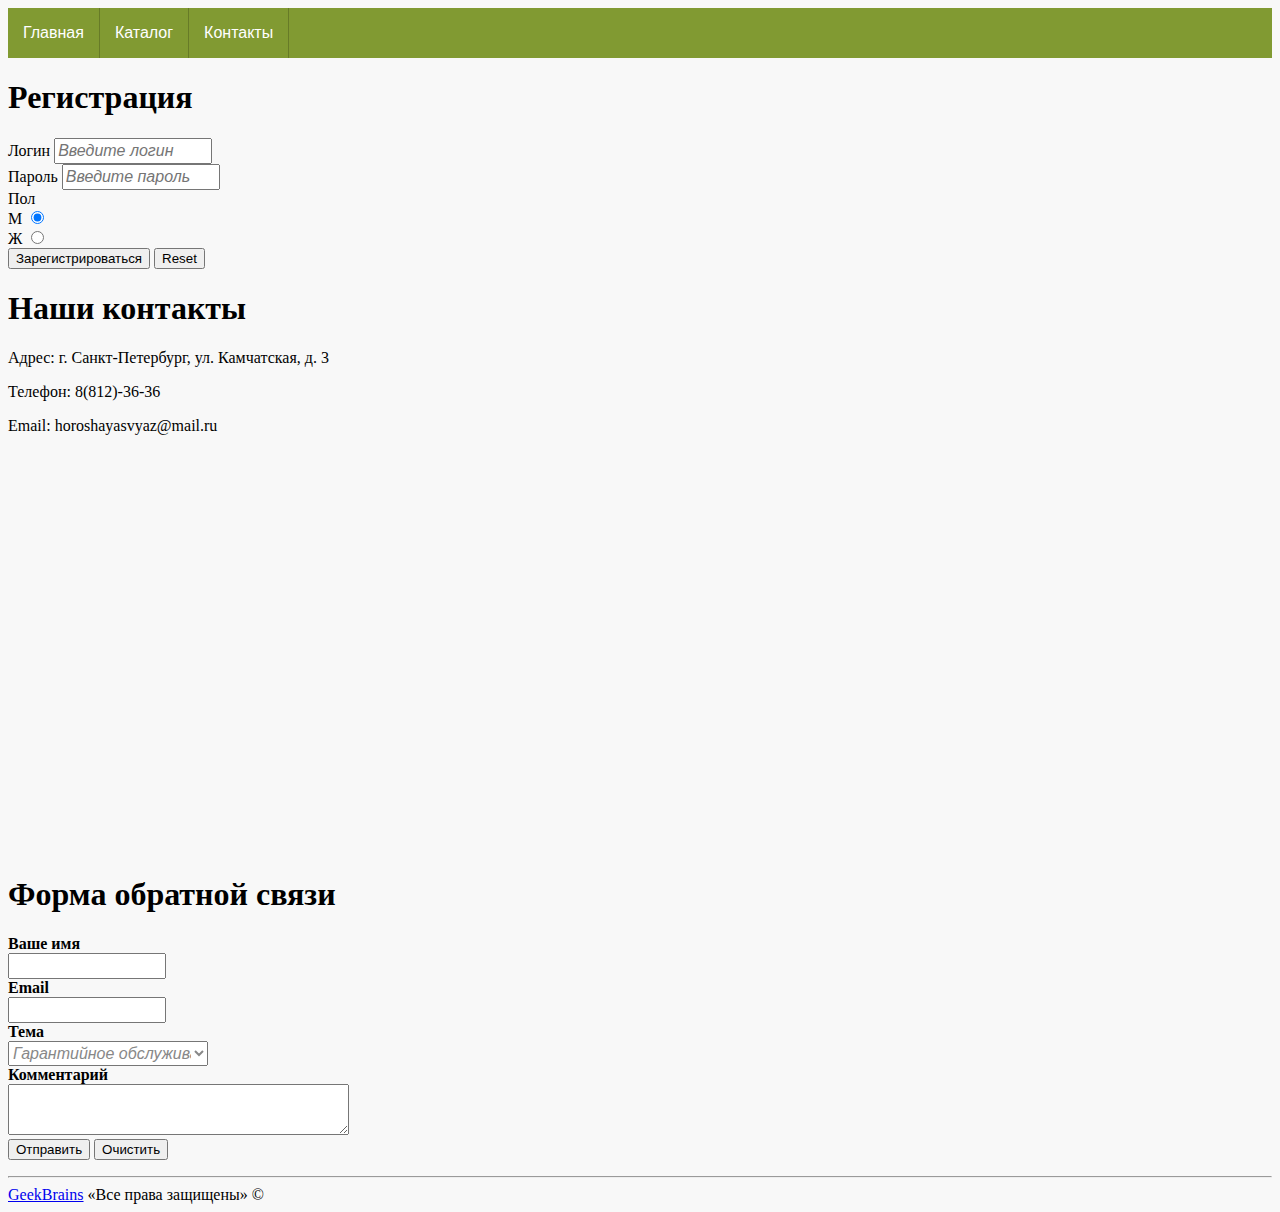
<file: contacts.html>
<!DOCTYPE html>
<html lang="en">

<head>
    <meta charset="UTF-8">
    <meta http-equiv="X-UA-Compatible" content="IE=edge">
    <meta name="viewport" content="width=device-width, initial-scale=1.0">
    <title>Контакты</title>
    <link rel="stylesheet" href="style.css">
</head>

<body>
    <div class="menu">
    <ul>
        <li><a href="index.html">Главная</a></li>
        <li><a href="catalog/catalog.html">Каталог</a>
            <ul>
                <li><a href="catalog/phone.html">Смартфон Apple iPhone 14 Pro 1TB Purple</a></li>
                <li><a href="catalog/phone2.html">Смартфон Samsung Galaxy S22 Ultra SM-S908 256GB Black</a></li>
                <li><a href="catalog/phone3.html">Смартфон Xiaomi 12T Pro 256GB Black</a></li>
            </ul>
        </li>
        <li><a href="contacts.html">Контакты</a></li>
    </ul>
</div>
    <h1>Регистрация</h1>
    <form action="#">
        Логин <input type="text" placeholder="Введите логин"><br>
        Пароль <input type="password" placeholder="Введите пароль"><br>
        Пол <br>
        М <input type="radio" name="pol" checked> <br>
        Ж <input type="radio" name="pol"> <br>
        <input type="submit" value="Зарегистрироваться"> <input type="reset">
    </form>
    <h1>Наши контакты</h1>
    <p>Адрес: г. Санкт-Петербург, ул. Камчатская, д. 3</p>
    <p>Телефон: 8(812)-36-36</p>
    <p>Email: horoshayasvyaz@mail.ru</p>
    <iframe src="https://yandex.ru/map-widget/v1/?um=constructor%3Af9f8c4fee69deae32293e47a3be91e4c7c33427618c9029732ebfdb3cad7951b&amp;source=constructor" width="500" height="400" frameborder="0"></iframe>
    <h1>Форма обратной связи</h1>
    <form action="">
        <p><b>Ваше имя</b> <br>
            <input type="text" size="40"> <br>
            <b>Email</b> <br>
            <input type="email" size="40"> <br>
            <b>Тема</b> <br>
            <select name="" id="">
                <option value="s1">Гарантийное обслуживание</option>
                <option value="s2">Возврат товара</option>
                <option value="s3">Сотрудничество</option>
            </select> <br>
            <b>Комментарий</b> <br>
            <textarea name="" id="" cols="40" rows="3"></textarea> <br>
            <input type="submit" value="Отправить">
            <input type="reset" value="Очистить">
        </p>
    </form>

    <hr> <a href="https://gb.ru" target="_blank">GeekBrains</a> &laquo;Все права защищены&raquo; &copy;
</body>

</html>
</file>
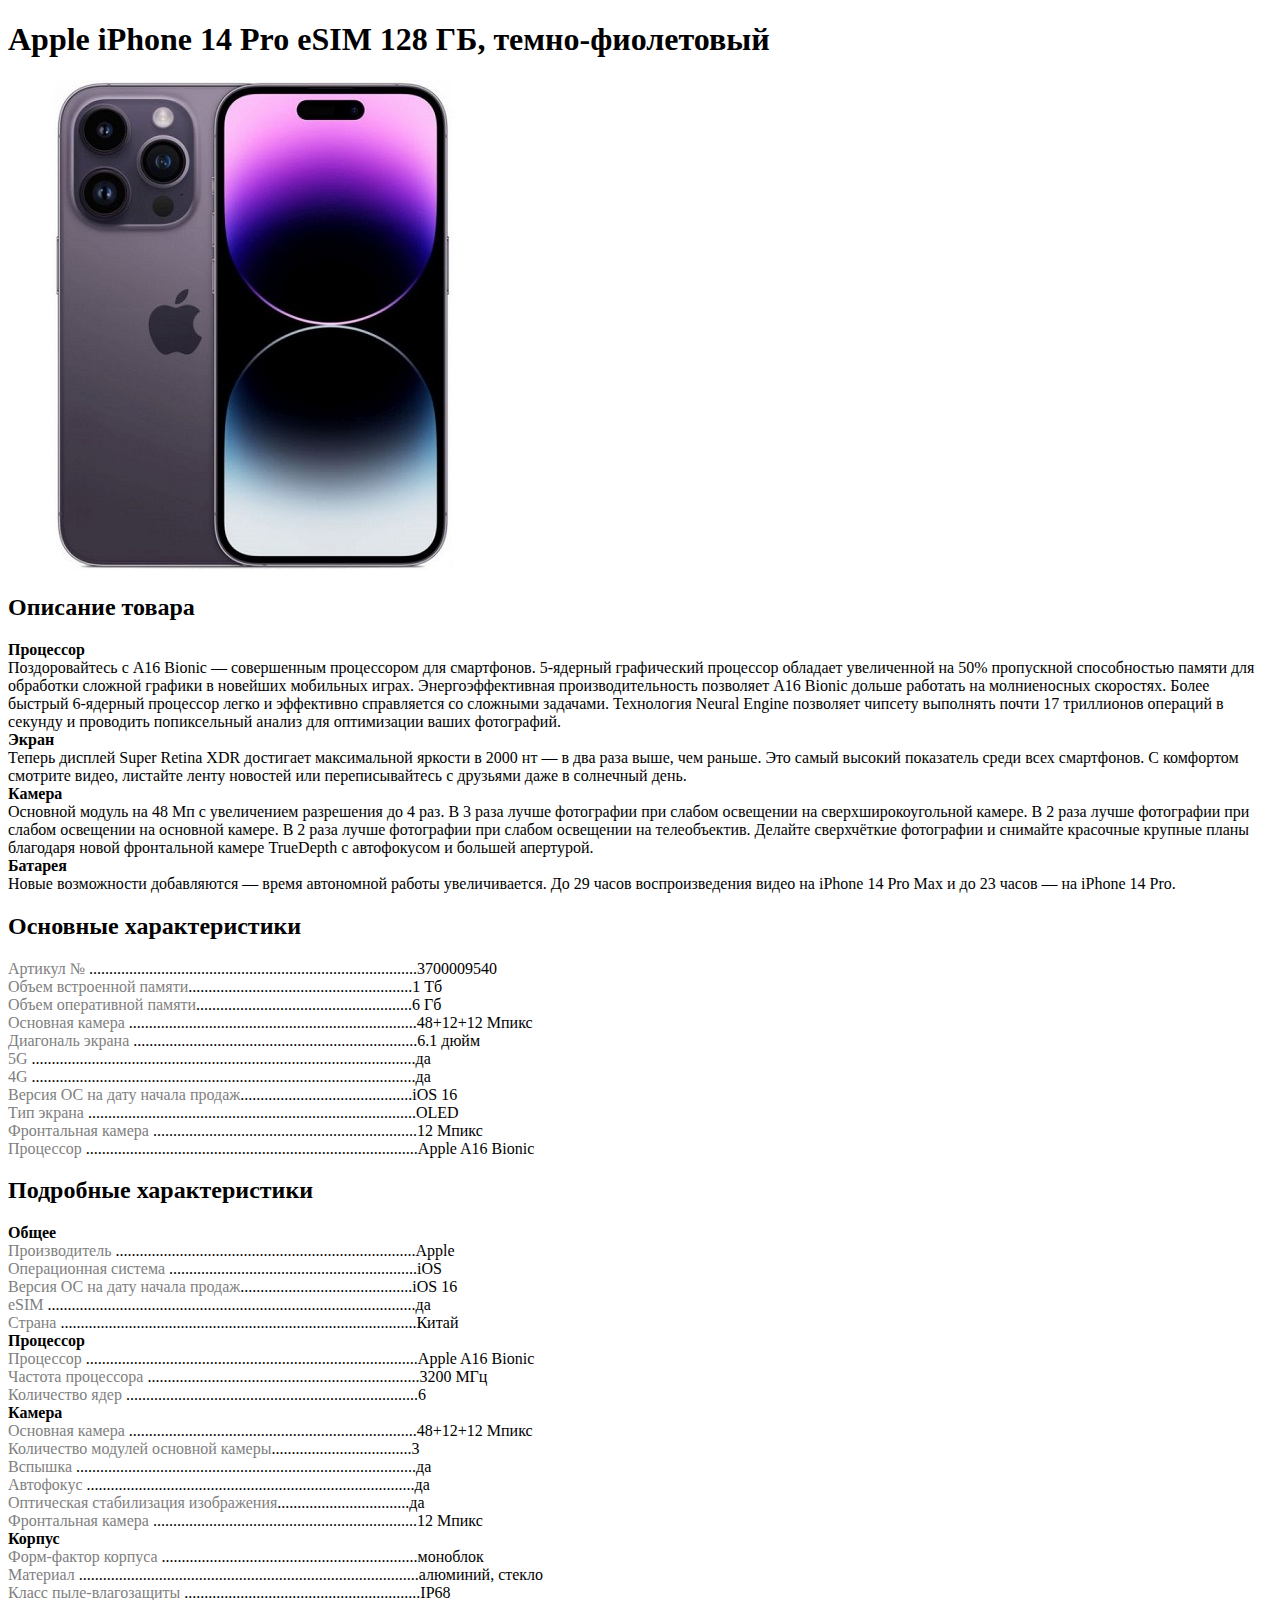
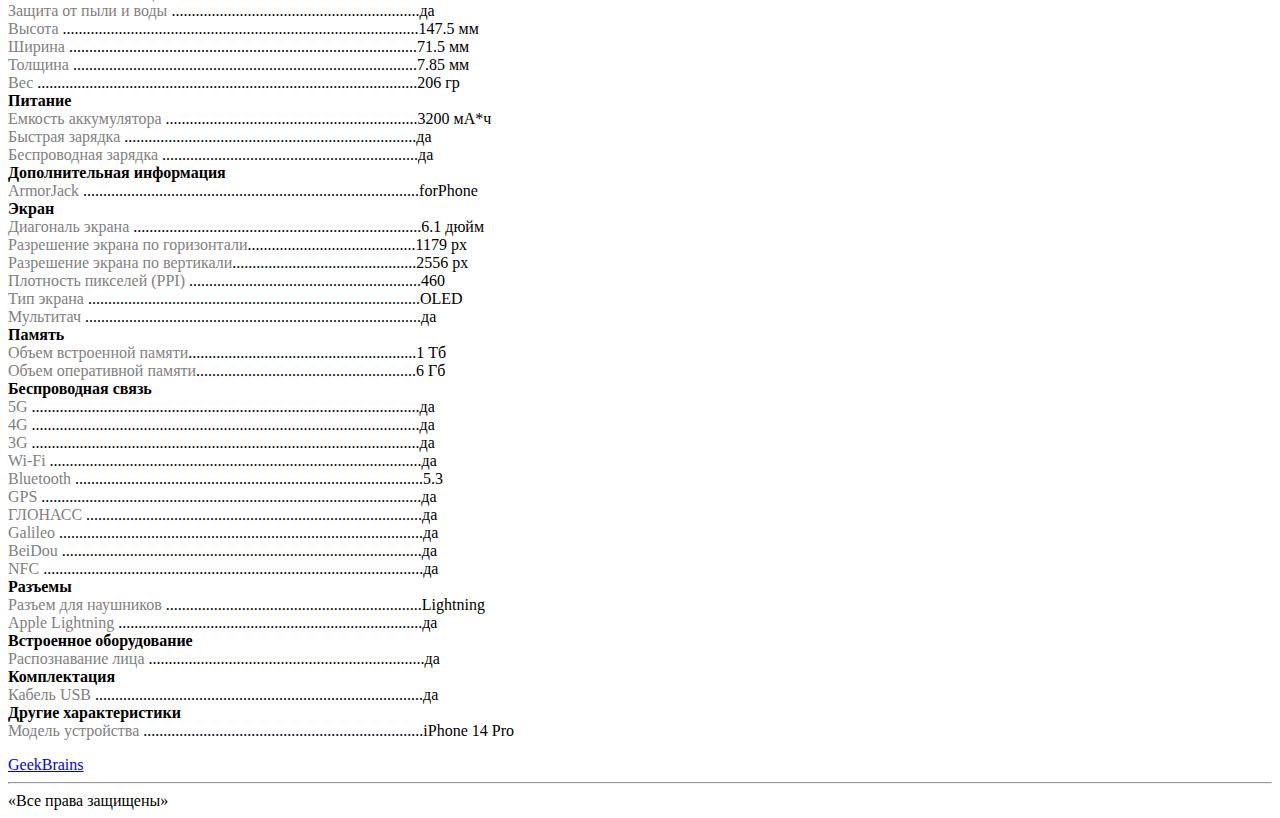
<file: phone.html>
<!DOCTYPE html>
<html lang="en">

<head>
    <meta charset="UTF-8">
    <meta http-equiv="X-UA-Compatible" content="IE=edge">
    <meta name="viewport" content="width=device-width, initial-scale=1.0">
    <title>Смартфон Apple iPhone 14 Pro 1TB Purple</title>
</head>

<body>
    <h1>Apple iPhone 14 Pro eSIM 128 ГБ, темно-фиолетовый</h1>
    <img src="img/phone.jpg" alt="phone">
    <h2>Описание товара</h2>
    <p><b>
            <font size="3">Процессор</font>
        </b><br>
        Поздоровайтесь с A16 Bionic — совершенным процессором для смартфонов. 5-ядерный графический процессор обладает
        увеличенной на 50% пропускной способностью памяти для обработки сложной графики в новейших мобильных играх.
        Энергоэффективная производительность позволяет A16 Bionic дольше работать на молниеносных скоростях. Более
        быстрый 6-ядерный процессор легко и эффективно справляется со сложными задачами. Технология Neural Engine
        позволяет чипсету выполнять почти 17 триллионов операций в секунду и проводить попиксельный анализ для
        оптимизации ваших фотографий. <br>
        <b>
            <font size="3">Экран</font>
        </b><br>
        Теперь дисплей Super Retina XDR достигает максимальной яркости в 2000 нт — в два раза выше, чем раньше. Это
        самый высокий показатель среди всех смартфонов. С комфортом смотрите видео, листайте ленту новостей или
        переписывайтесь с друзьями даже в солнечный день.<br>
        <b>
            <font size="3">Камера</font>
        </b><br>
        Основной модуль на 48 Мп с увеличением разрешения до 4 раз. В 3 раза лучше фотографии при слабом освещении на
        сверхширокоугольной камере. В 2 раза лучше фотографии при слабом освещении на основной камере. В 2 раза лучше
        фотографии при слабом освещении на телеобъектив. Делайте сверхчёткие фотографии и снимайте красочные крупные
        планы благодаря новой фронтальной камере TrueDepth с автофокусом и большей апертурой. <br>
        <b>
            <font size="3">Батарея</font>
        </b><br>
        Новые возможности добавляются — время автономной работы увеличивается. До 29 часов воспроизведения видео на
        iPhone 14 Pro Max и до 23 часов — на iPhone 14 Pro.</p>
    <h2>Основные характеристики</h2>
    <p>
        <font color="#808080">Артикул №</font>
        ..................................................................................3700009540 <br>
        <font color="#808080">Объем встроенной памяти</font>........................................................1 Тб
        <br>
        <font color="#808080">Объем оперативной памяти</font>......................................................6 Гб
        <br>
        <font color="#808080">Основная камера</font>
        ........................................................................48+12+12 Мпикс <br>
        <font color="#808080">Диагональ экрана</font>
        .......................................................................6.1 дюйм <br>
        <font color="#808080">5G</font>
        ................................................................................................да <br>
        <font color="#808080">4G</font>
        ................................................................................................да <br>
        <font color="#808080">Версия ОС на дату начала продаж</font>...........................................iOS 16
        <br>
        <font color="#808080">Тип экрана</font>
        ..................................................................................OLED <br>
        <font color="#808080">Фронтальная камера</font>
        ..................................................................12 Мпикс <br>
        <font color="#808080">Процессор</font>
        ...................................................................................Apple A16 Bionic
    </p>
    <h2>Подробные характеристики</h2>
    <p><b>
            <font size="3">Общее</font>
        </b><br>
        <font color="#808080">Производитель</font>
        ...........................................................................Apple <br>
        <font color="#808080">Операционная система</font>
        ..............................................................iOS <br>
        <font color="#808080">Версия ОС на дату начала продаж</font>...........................................iOS 16
        <br>
        <font color="#808080">eSIM</font>
        ............................................................................................да <br>
        <font color="#808080">Страна</font>
        .........................................................................................Китай <br>
        <b>
            <font size="3">Процессор</font>
        </b><br>
        <font color="#808080">Процессор</font>
        ...................................................................................Apple A16 Bionic <br>
        <font color="#808080">Частота процессора</font>
        ....................................................................3200 МГц <br>
        <font color="#808080">Количество ядер</font>
        .........................................................................6 <br>
        <b>
            <font size="3">Камера</font>
        </b><br>
        <font color="#808080">Основная камера</font>
        ........................................................................48+12+12 Мпикс <br>
        <font color="#808080">Количество модулей основной камеры</font>...................................3<br>
        <font color="#808080">Вспышка</font>
        .....................................................................................да <br>
        <font color="#808080">Автофокус</font>
        ..................................................................................да <br>
        <font color="#808080">Оптическая стабилизация изображения</font>.................................да <br>
        <font color="#808080">Фронтальная камера</font>
        ..................................................................12 Мпикс <br>
        <b>
            <font size="3">Корпус</font>
        </b><br>
        <font color="#808080">Форм-фактор корпуса</font>
        ................................................................моноблок <br>
        <font color="#808080">Материал</font>
        .....................................................................................алюминий, стекло <br>
        <font color="#808080">Класс пыле-влагозащиты</font>
        ...........................................................IP68 <br>
        <font color="#808080">Защита от пыли и воды</font>
        ..............................................................да <br>
        <font color="#808080">Высота</font>
        .........................................................................................147.5 мм <br>
        <font color="#808080">Ширина</font>
        .......................................................................................71.5 мм <br>
        <font color="#808080">Толщина</font>
        ......................................................................................7.85 мм <br>
        <font color="#808080">Вес</font>
        ...............................................................................................206 гр <br>
        <b>
            <font size="3">Питание</font>
        </b><br>
        <font color="#808080">Емкость аккумулятора</font>
        ...............................................................3200 мА*ч <br>
        <font color="#808080">Быстрая зарядка</font>
        .........................................................................да <br>
        <font color="#808080">Беспроводная зарядка</font>
        ................................................................да <br>
        <b>
            <font size="3">Дополнительная информация</font>
        </b><br>
        <font color="#808080">ArmorJack</font>
        ....................................................................................forPhone <br>
        <b>
            <font size="3">Экран</font>
        </b><br>
        <font color="#808080">Диагональ экрана</font>
        ........................................................................6.1 дюйм <br>
        <font color="#808080">Разрешение экрана по горизонтали</font>..........................................1179 px
        <br>
        <font color="#808080">Разрешение экрана по вертикали</font>..............................................2556 px
        <br>
        <font color="#808080">Плотность пикселей (PPI)</font>
        ..........................................................460 <br>
        <font color="#808080">Тип экрана</font>
        ...................................................................................OLED <br>
        <font color="#808080">Мультитач</font>
        ....................................................................................да <br>
        <b>
            <font size="3">Память</font>
        </b><br>
        <font color="#808080">Объем встроенной памяти</font>.........................................................1
        Тб <br>
        <font color="#808080">Объем оперативной памяти</font>.......................................................6 Гб
        <br>
        <b>
            <font size="3">Беспроводная связь</font>
        </b><br>
        <font color="#808080">5G</font>
        .................................................................................................да <br>
        <font color="#808080">4G</font>
        .................................................................................................да <br>
        <font color="#808080">3G</font>
        .................................................................................................да <br>
        <font color="#808080">Wi-Fi</font>
        .............................................................................................да <br>
        <font color="#808080">Bluetooth</font>
        .......................................................................................5.3 <br>
        <font color="#808080">GPS</font>
        ...............................................................................................да <br>
        <font color="#808080">ГЛОНАСС</font>
        ....................................................................................да <br>
        <font color="#808080">Galileo</font>
        ...........................................................................................да <br>
        <font color="#808080">BeiDou</font>
        ..........................................................................................да <br>
        <font color="#808080">NFC</font>
        ...............................................................................................да <br>
        <b>
            <font size="3">Разъемы</font>
        </b><br>
        <font color="#808080">Разъем для наушников</font>
        ................................................................Lightning <br>
        <font color="#808080">Apple Lightning</font>
        ............................................................................да <br>
        <b>
            <font size="3">Встроенное оборудование</font>
        </b><br>
        <font color="#808080">Распознавание лица</font>
        .....................................................................да <br>
        <b>
            <font size="3">Комплектация</font>
        </b><br>
        <font color="#808080">Кабель USB</font>
        ..................................................................................да <br>
        <b>
            <font size="3">Другие характеристики</font>
        </b><br>
        <font color="#808080">Модель устройства</font>
        ......................................................................iPhone 14 Pro
    </p>
    <a href="https://gb.ru/">GeekBrains</a> <br>
    <hr>
    «Все права защищены»
</body>

</html>
</file>
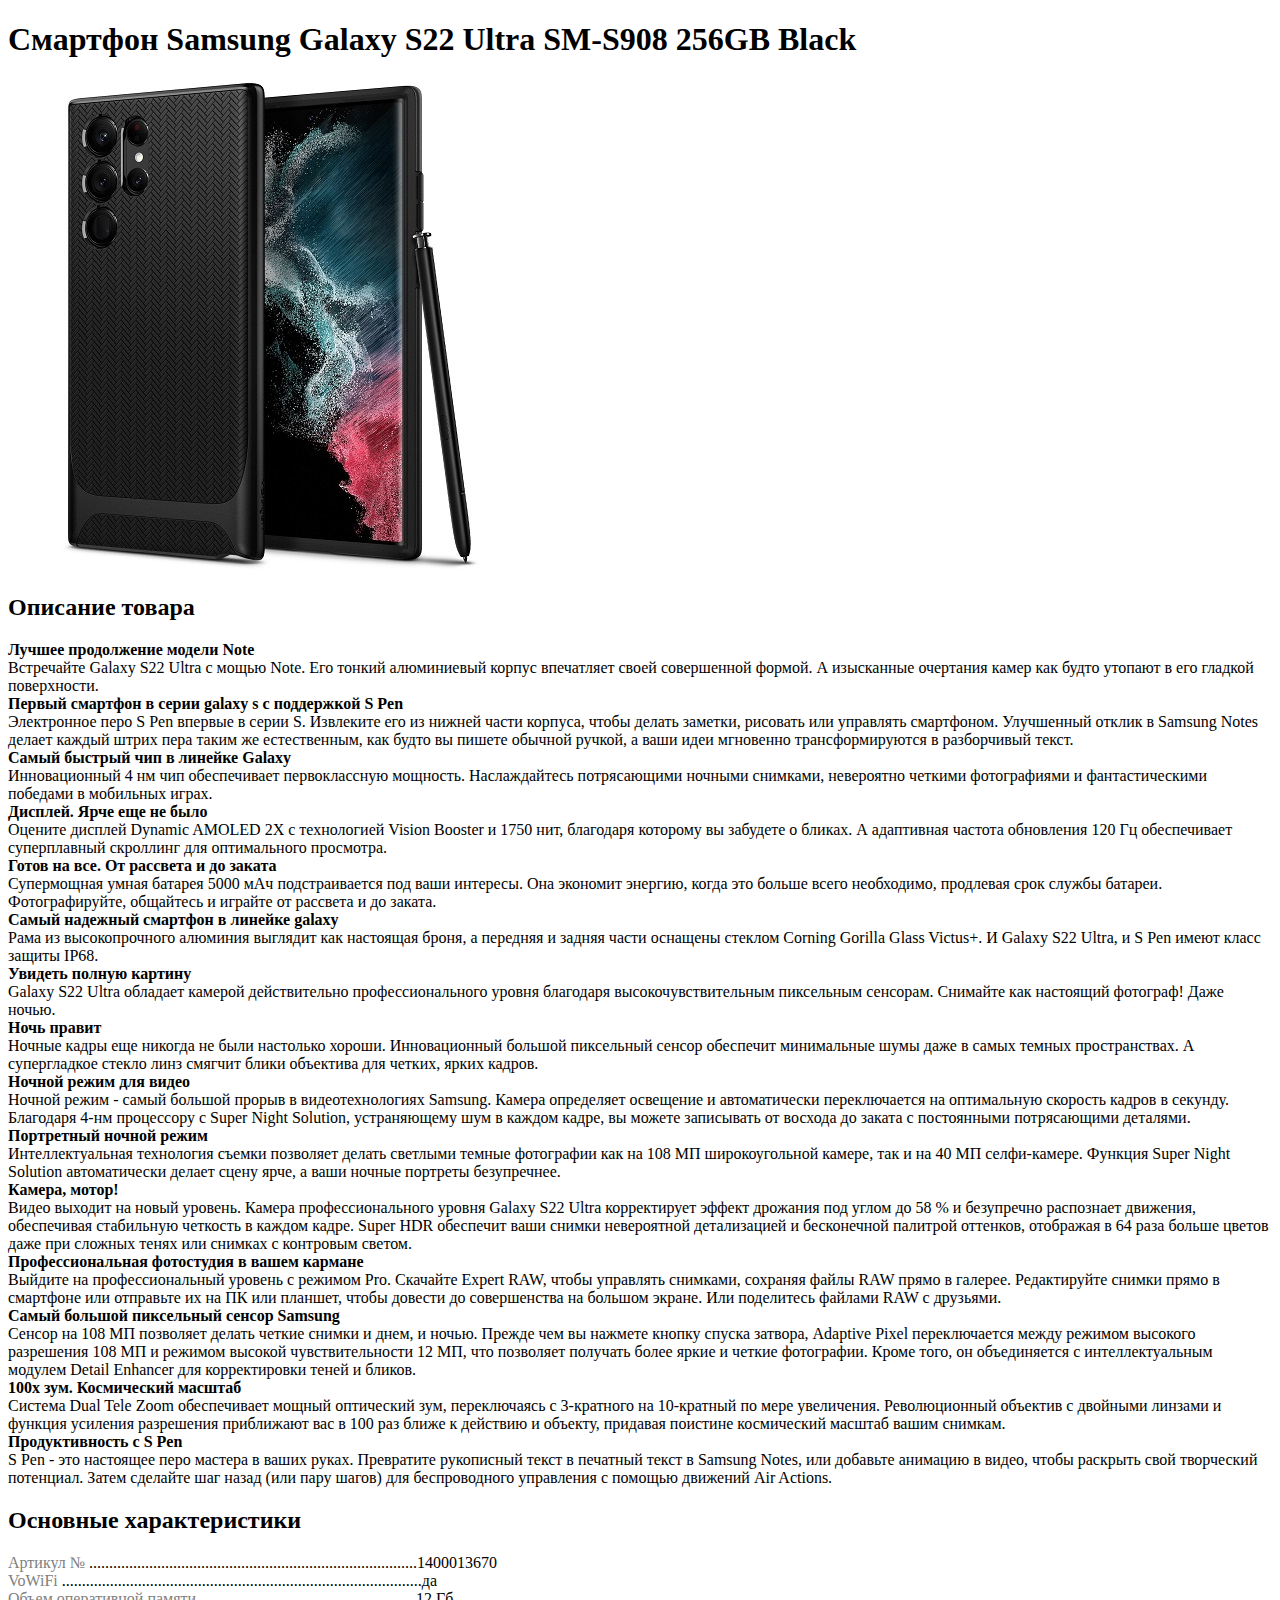
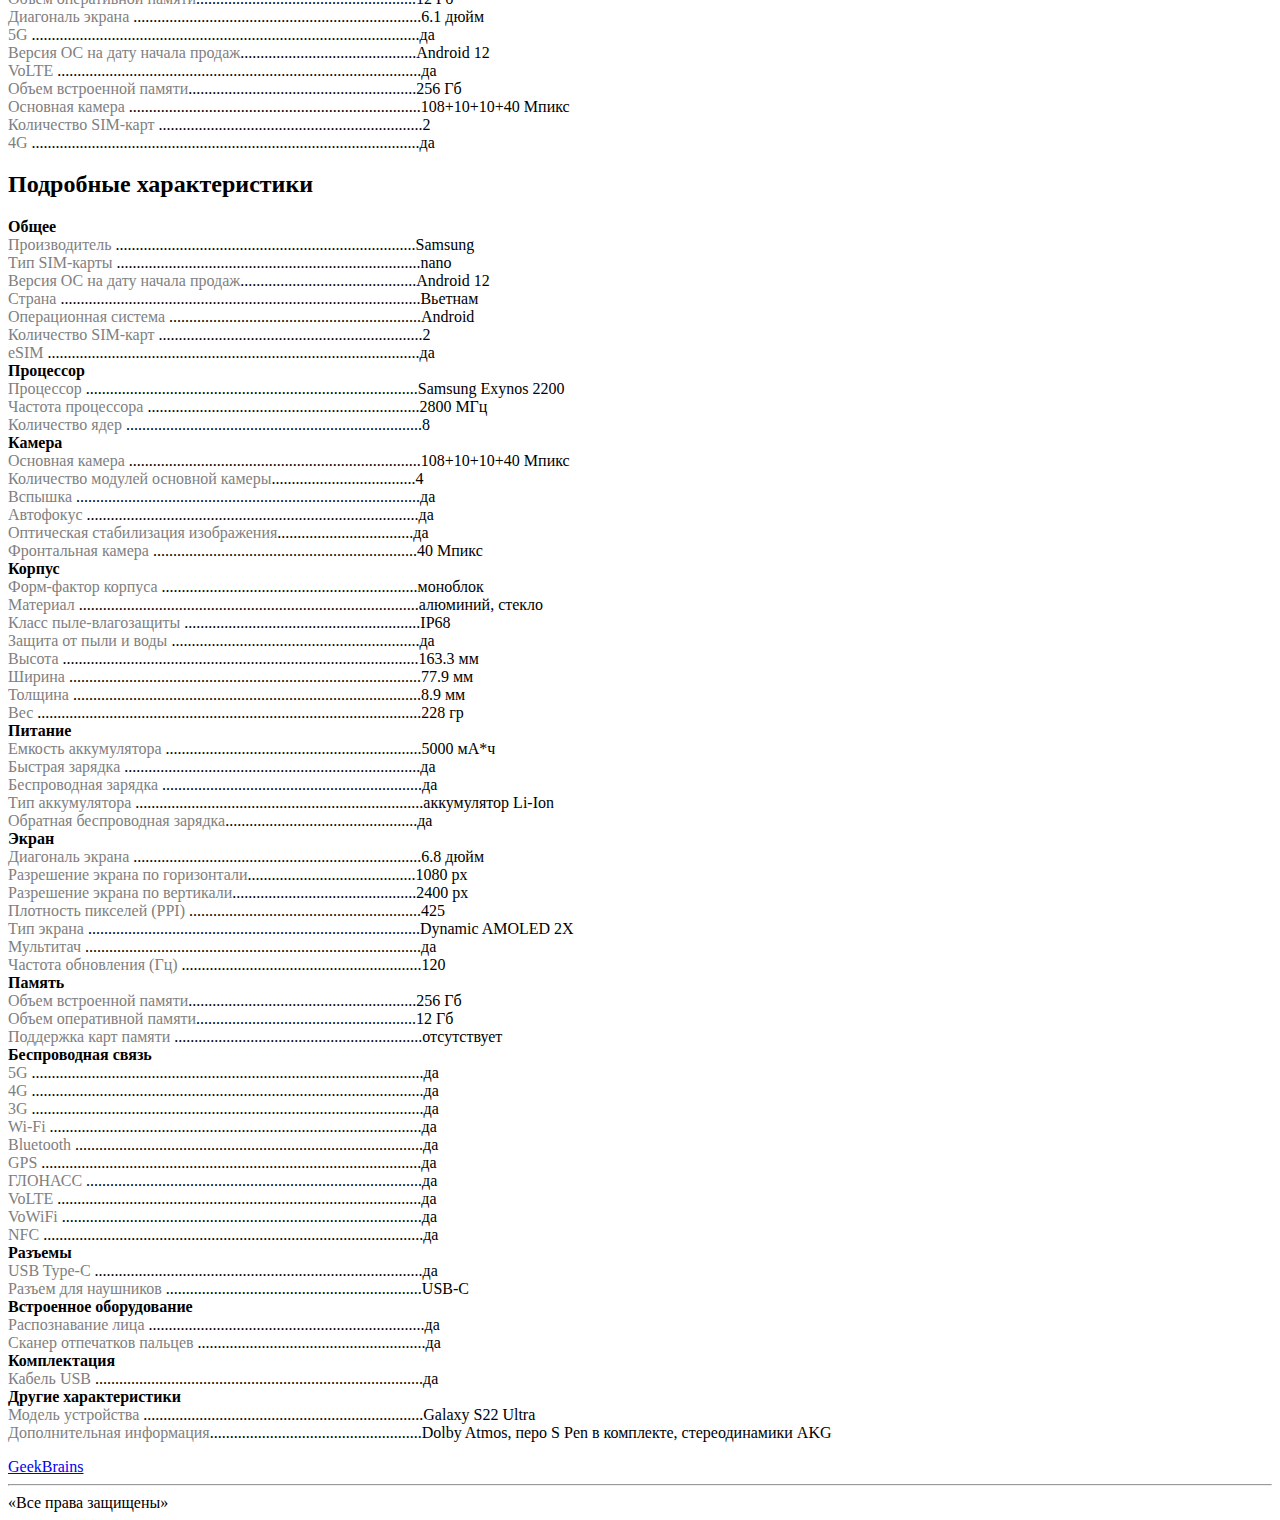
<file: phone2.html>
<!DOCTYPE html>
<html lang="en">

<head>
    <meta charset="UTF-8">
    <meta http-equiv="X-UA-Compatible" content="IE=edge">
    <meta name="viewport" content="width=device-width, initial-scale=1.0">
    <title>Смартфон Samsung Galaxy S22 Ultra SM-S908 256GB Black</title>
</head>

<body>
    <h1>Смартфон Samsung Galaxy S22 Ultra SM-S908 256GB Black</h1>
    <img src="img/phone2.jfif" alt="phone">
    <h2>Описание товара</h2>
    <p><b>
            <font size="3">Лучшее продолжение модели Note</font>
        </b><br>
        Встречайте Galaxy S22 Ultra с мощью Note. Его тонкий алюминиевый корпус впечатляет своей совершенной формой. А
        изысканные очертания камер как будто утопают в его гладкой поверхности. <br>
        <b>
            <font size="3">Первый смартфон в серии galaxy s с поддержкой S Pen</font>
        </b><br>
        Электронное перо S Pen впервые в серии S. Извлеките его из нижней части корпуса, чтобы делать заметки, рисовать
        или управлять смартфоном. Улучшенный отклик в Samsung Notes делает каждый штрих пера таким же естественным, как
        будто вы пишете обычной ручкой, а ваши идеи мгновенно трансформируются в разборчивый текст. <br>
        <b>
            <font size="3">Самый быстрый чип в линейке Galaxy</font>
        </b><br>
        Инновационный 4 нм чип обеспечивает первоклассную мощность. Наслаждайтесь потрясающими ночными снимками,
        невероятно четкими фотографиями и фантастическими победами в мобильных играх. <br>
        <b>
            <font size="3">Дисплей. Ярче еще не было</font>
        </b><br>
        Оцените дисплей Dynamic AMOLED 2X с технологией Vision Booster и 1750 нит, благодаря которому вы забудете о
        бликах. А адаптивная частота обновления 120 Гц обеспечивает суперплавный скроллинг для оптимального просмотра.
        <br>
        <b>
            <font size="3">Готов на все. От рассвета и до заката</font>
        </b><br>
        Супермощная умная батарея 5000 мАч подстраивается под ваши интересы. Она экономит энергию, когда это больше
        всего необходимо, продлевая срок службы батареи. Фотографируйте, общайтесь и играйте от рассвета и до заката.
        <br>
        <b>
            <font size="3">Самый надежный смартфон в линейке galaxy</font>
        </b><br>
        Рама из высокопрочного алюминия выглядит как настоящая броня, а передняя и задняя части оснащены стеклом Corning
        Gorilla Glass Victus+. И Galaxy S22 Ultra, и S Pen имеют класс защиты IP68. <br>
        <b>
            <font size="3">Увидеть полную картину</font>
        </b><br>
        Galaxy S22 Ultra обладает камерой действительно профессионального уровня благодаря высокочувствительным
        пиксельным сенсорам. Снимайте как настоящий фотограф! Даже ночью. <br>
        <b>
            <font size="3">Ночь правит</font>
        </b><br>
        Ночные кадры еще никогда не были настолько хороши. Инновационный большой пиксельный сенсор обеспечит минимальные
        шумы даже в самых темных пространствах. А супергладкое стекло линз смягчит блики объектива для четких, ярких
        кадров. <br>
        <b>
            <font size="3">Ночной режим для видео</font>
        </b><br>
        Ночной режим - самый большой прорыв в видеотехнологиях Samsung. Камера определяет освещение и автоматически
        переключается на оптимальную скорость кадров в секунду. Благодаря 4-нм процессору с Super Night Solution,
        устраняющему шум в каждом кадре, вы можете записывать от восхода до заката с постоянными потрясающими деталями.
        <br>
        <b>
            <font size="3">Портретный ночной режим</font>
        </b><br>
        Интеллектуальная технология съемки позволяет делать светлыми темные фотографии как на 108 МП широкоугольной
        камере, так и на 40 МП селфи-камере. Функция Super Night Solution автоматически делает сцену ярче, а ваши ночные
        портреты безупречнее. <br>
        <b>
            <font size="3">Камера, мотор!</font>
        </b><br>
        Видео выходит на новый уровень. Камера профессионального уровня Galaxy S22 Ultra корректирует эффект дрожания
        под углом до 58 % и безупречно распознает движения, обеспечивая стабильную четкость в каждом кадре. Super HDR
        обеспечит ваши снимки невероятной детализацией и бесконечной палитрой оттенков, отображая в 64 раза больше
        цветов даже при сложных тенях или снимках с контровым светом. <br>
        <b>
            <font size="3">Профессиональная фотостудия в вашем кармане</font>
        </b><br>
        Выйдите на профессиональный уровень с режимом Pro. Скачайте Expert RAW, чтобы управлять снимками, сохраняя файлы
        RAW прямо в галерее. Редактируйте снимки прямо в смартфоне или отправьте их на ПК или планшет, чтобы довести до
        совершенства на большом экране. Или поделитесь файлами RAW с друзьями. <br>
        <b>
            <font size="3">Самый большой пиксельный сенсор Samsung</font>
        </b><br>
        Сенсор на 108 МП позволяет делать четкие снимки и днем, и ночью. Прежде чем вы нажмете кнопку спуска затвора,
        Adaptive Pixel переключается между режимом высокого разрешения 108 МП и режимом высокой чувствительности 12 МП,
        что позволяет получать более яркие и четкие фотографии. Кроме того, он объединяется с интеллектуальным модулем
        Detail Enhancer для корректировки теней и бликов. <br>
        <b>
            <font size="3">100x зум. Космический масштаб</font>
        </b><br>
        Система Dual Tele Zoom обеспечивает мощный оптический зум, переключаясь с 3-кратного на 10-кратный по мере
        увеличения. Революционный объектив с двойными линзами и функция усиления разрешения приближают вас в 100 раз
        ближе к действию и объекту, придавая поистине космический масштаб вашим снимкам. <br>
        <b>
            <font size="3">Продуктивность с S Pen</font>
        </b><br>
        S Pen - это настоящее перо мастера в ваших руках. Превратите рукописный текст в печатный текст в Samsung Notes,
        или добавьте анимацию в видео, чтобы раскрыть свой творческий потенциал. Затем сделайте шаг назад (или пару
        шагов) для беспроводного управления с помощью движений Air Actions.
    </p>
    <h2>Основные характеристики</h2>
    <p>
        <font color="#808080">Артикул №</font>
        ..................................................................................1400013670 <br>
        <font color="#808080">VoWiFi</font>
        ..........................................................................................да <br>
        <font color="#808080">Объем оперативной памяти</font>.......................................................12
        Гб <br>
        <font color="#808080">Диагональ экрана</font>
        ........................................................................6.1 дюйм <br>
        <font color="#808080">5G</font>
        .................................................................................................да <br>
        <font color="#808080">Версия ОС на дату начала продаж</font>............................................Android
        12 <br>
        <font color="#808080">VoLTE</font>
        ...........................................................................................да <br>
        <font color="#808080">Объем встроенной памяти</font>.........................................................256
        Гб <br>
        <font color="#808080">Основная камера</font>
        .........................................................................108+10+10+40 Мпикс <br>
        <font color="#808080">Количество SIM-карт</font>
        ..................................................................2 <br>
        <font color="#808080">4G</font>
        .................................................................................................да
    </p>
    <h2>Подробные характеристики</h2>
    <p><b>
            <font size="3">Общее</font>
        </b><br>
        <font color="#808080">Производитель</font>
        ...........................................................................Samsung <br>
        <font color="#808080">Тип SIM-карты</font>
        ............................................................................nano <br>
        <font color="#808080">Версия ОС на дату начала продаж</font>............................................Android
        12 <br>
        <font color="#808080">Страна</font>
        ..........................................................................................Вьетнам <br>
        <font color="#808080">Операционная система</font>
        ...............................................................Android <br>
        <font color="#808080">Количество SIM-карт</font>
        ..................................................................2 <br>
        <font color="#808080">eSIM</font>
        .............................................................................................да <br>
        <b>
            <font size="3">Процессор</font>
        </b><br>
        <font color="#808080">Процессор</font>
        ...................................................................................Samsung Exynos 2200 <br>
        <font color="#808080">Частота процессора</font>
        ....................................................................2800 МГц <br>
        <font color="#808080">Количество ядер</font>
        ..........................................................................8 <br>
        <b>
            <font size="3">Камера</font>
        </b><br>
        <font color="#808080">Основная камера</font>
        .........................................................................108+10+10+40 Мпикс <br>
        <font color="#808080">Количество модулей основной камеры</font>....................................4 <br>
        <font color="#808080">Вспышка</font>
        ......................................................................................да <br>
        <font color="#808080">Автофокус</font>
        ...................................................................................да <br>
        <font color="#808080">Оптическая стабилизация изображения</font>..................................да <br>
        <font color="#808080">Фронтальная камера</font>
        ..................................................................40 Мпикс <br>
        <b>
            <font size="3">Корпус</font>
        </b><br>
        <font color="#808080">Форм-фактор корпуса</font>
        ................................................................моноблок <br>
        <font color="#808080">Материал</font>
        .....................................................................................алюминий, стекло <br>
        <font color="#808080">Класс пыле-влагозащиты</font>
        ...........................................................IP68 <br>
        <font color="#808080">Защита от пыли и воды</font>
        ..............................................................да <br>
        <font color="#808080">Высота</font>
        .........................................................................................163.3 мм <br>
        <font color="#808080">Ширина</font>
        ........................................................................................77.9 мм <br>
        <font color="#808080">Толщина</font>
        .......................................................................................8.9 мм <br>
        <font color="#808080">Вес</font>
        ................................................................................................228 гр <br>
        <b>
            <font size="3">Питание</font>
        </b><br>
        <font color="#808080">Емкость аккумулятора</font>
        ................................................................5000 мА*ч <br>
        <font color="#808080">Быстрая зарядка</font>
        ..........................................................................да <br>
        <font color="#808080">Беспроводная зарядка</font>
        .................................................................да <br>
        <font color="#808080">Тип аккумулятора</font>
        ........................................................................аккумулятор Li-Ion <br>
        <font color="#808080">Обратная беспроводная зарядка</font>................................................да
        <br>
        <b>
            <font size="3">Экран</font>
        </b><br>
        <font color="#808080">Диагональ экрана</font>
        ........................................................................6.8 дюйм <br>
        <font color="#808080">Разрешение экрана по горизонтали</font>..........................................1080 px
        <br>
        <font color="#808080">Разрешение экрана по вертикали</font>..............................................2400 px
        <br>
        <font color="#808080">Плотность пикселей (PPI)</font>
        ..........................................................425 <br>
        <font color="#808080">Тип экрана</font>
        ...................................................................................Dynamic AMOLED 2X <br>
        <font color="#808080">Мультитач</font>
        ....................................................................................да <br>
        <font color="#808080">Частота обновления (Гц)</font>
        ............................................................120 <br>
        <b>
            <font size="3">Память</font>
        </b><br>
        <font color="#808080">Объем встроенной памяти</font>.........................................................256
        Гб <br>
        <font color="#808080">Объем оперативной памяти</font>.......................................................12
        Гб <br>
        <font color="#808080">Поддержка карт памяти</font>
        ..............................................................отсутствует <br>
        <b>
            <font size="3">Беспроводная связь</font>
        </b><br>
        <font color="#808080">5G</font>
        ..................................................................................................да <br>
        <font color="#808080">4G</font>
        ..................................................................................................да <br>
        <font color="#808080">3G</font>
        ..................................................................................................да <br>
        <font color="#808080">Wi-Fi</font>
        .............................................................................................да <br>
        <font color="#808080">Bluetooth</font>
        .......................................................................................да <br>
        <font color="#808080">GPS</font>
        ...............................................................................................да <br>
        <font color="#808080">ГЛОНАСС</font>
        ....................................................................................да <br>
        <font color="#808080">VoLTE</font>
        ...........................................................................................да <br>
        <font color="#808080">VoWiFi</font>
        ..........................................................................................да <br>
        <font color="#808080">NFC</font>
        ...............................................................................................да <br>
        <b>
            <font size="3">Разъемы</font>
        </b><br>
        <font color="#808080">USB Type-C</font>
        ..................................................................................да <br>
        <font color="#808080">Разъем для наушников</font>
        ................................................................USB-C <br>
        <b>
            <font size="3">Встроенное оборудование</font>
        </b><br>
        <font color="#808080">Распознавание лица</font>
        .....................................................................да <br>
        <font color="#808080">Сканер отпечатков пальцев</font>
        .........................................................да <br>
        <b>
            <font size="3">Комплектация</font>
        </b><br>
        <font color="#808080">Кабель USB</font>
        ..................................................................................да <br>
        <b>
            <font size="3">Другие характеристики</font>
        </b><br>
        <font color="#808080">Модель устройства</font>
        ......................................................................Galaxy S22 Ultra <br>
        <font color="#808080">Дополнительная информация</font>.....................................................Dolby
        Atmos, перо S Pen в комплекте, стереодинамики AKG

    </p>
    <a href="https://gb.ru/">GeekBrains</a> <br>
    <hr> «Все права защищены»
</body>

</html>
</file>
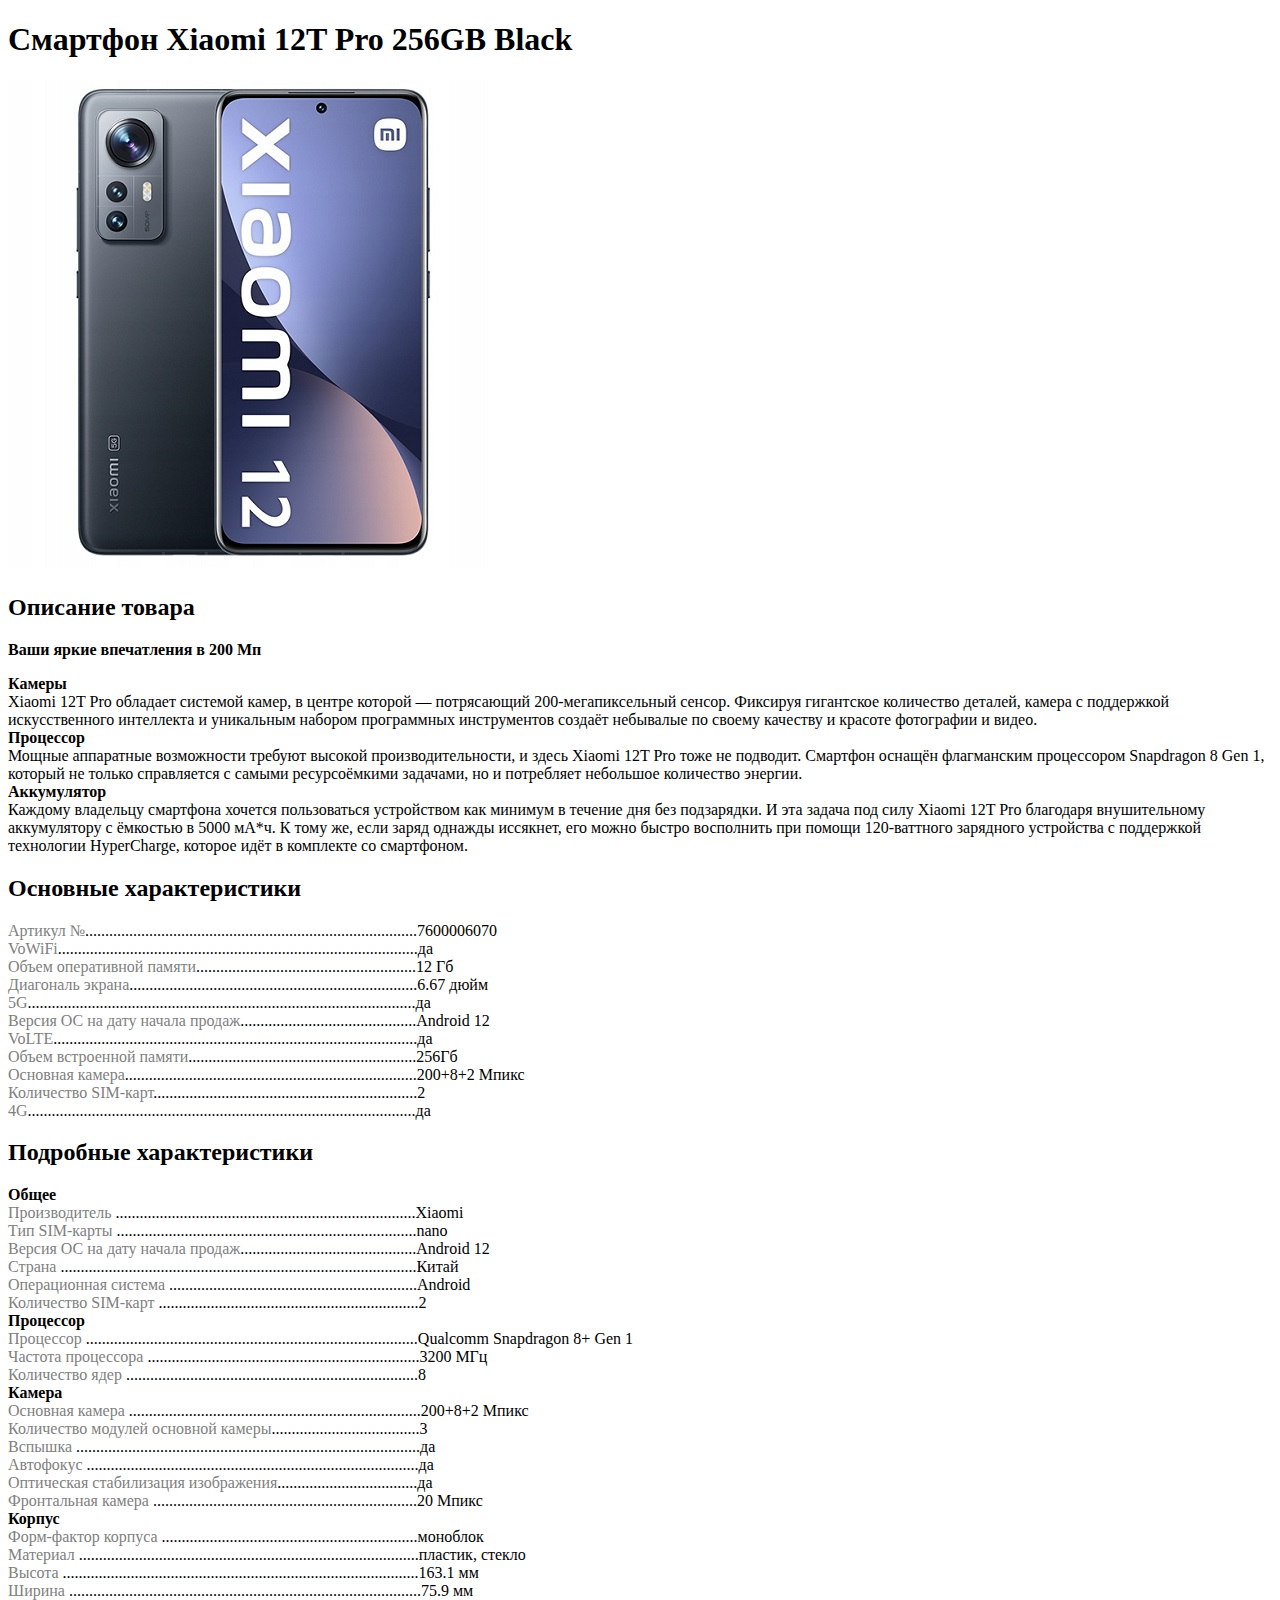
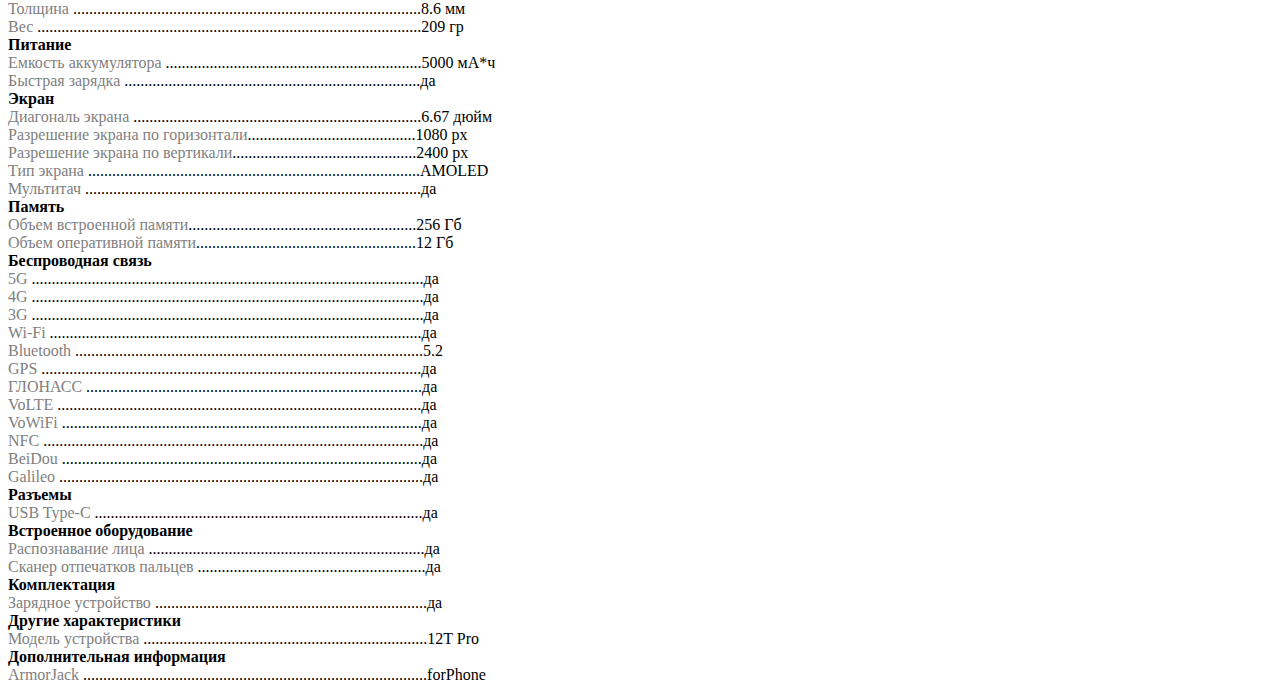
<file: phone3.html>
<!DOCTYPE html>
<html lang="en">

<head>
    <meta charset="UTF-8">
    <meta http-equiv="X-UA-Compatible" content="IE=edge">
    <meta name="viewport" content="width=device-width, initial-scale=1.0">
    <title>Смартфон Xiaomi 12T Pro 256GB Black</title>
</head>

<body>
    <h1>Смартфон Xiaomi 12T Pro 256GB Black</h1>
    <img src="img/phone3.jfif" alt="phone">
    <h2>Описание товара</h2>
    <p><b>
            <font size="3">Ваши яркие впечатления в 200 Мп</font>
        </b><br>
        <p><b>
                <font size="3">Камеры</font>
            </b><br>
            Xiaomi 12T Pro обладает системой камер, в центре которой — потрясающий 200-мегапиксельный сенсор. Фиксируя
            гигантское количество деталей, камера с поддержкой искусственного интеллекта и уникальным набором
            программных инструментов создаёт небывалые по своему качеству и красоте фотографии и видео. <br>
            <b>
                <font size="3">Процессор</font>
            </b><br>
            Мощные аппаратные возможности требуют высокой производительности, и здесь Xiaomi 12T Pro тоже не подводит.
            Смартфон оснащён флагманским процессором Snapdragon 8 Gen 1, который не только справляется с самыми
            ресурсоёмкими задачами, но и потребляет небольшое количество энергии. <br>
            <b>
                <font size="3">Аккумулятор</font>
            </b><br>
            Каждому владельцу смартфона хочется пользоваться устройством как минимум в течение дня без подзарядки. И эта
            задача под силу Xiaomi 12T Pro благодаря внушительному аккумулятору с ёмкостью в 5000 мА*ч. К тому же, если
            заряд однажды иссякнет, его можно быстро восполнить при помощи 120-ваттного зарядного устройства с
            поддержкой технологии HyperCharge, которое идёт в комплекте со смартфоном. <br>
        </p>
    <h2>Основные характеристики</h2>
        <p>
            <font color="#808080">Артикул №</font>...................................................................................7600006070 <br>
            <font color="#808080">VoWiFi</font>..........................................................................................да <br>
            <font color="#808080">Объем оперативной памяти</font>.......................................................12 Гб <br>
            <font color="#808080">Диагональ экрана</font>........................................................................6.67 дюйм <br>
            <font color="#808080">5G</font>.................................................................................................да <br>
            <font color="#808080">Версия ОС на дату начала продаж</font>............................................Android 12 <br>
            <font color="#808080">VoLTE</font>...........................................................................................да <br>
            <font color="#808080">Объем встроенной памяти</font>.........................................................256Гб <br>
            <font color="#808080">Основная камера</font>.........................................................................200+8+2 Мпикс <br>
            <font color="#808080">Количество SIM-карт</font>..................................................................2 <br>
            <font color="#808080">4G</font>.................................................................................................да
        </p>
        <h2>Подробные характеристики</h2>
        <p><b>
                <font size="3">Общее</font>
            </b><br>
            <font color="#808080">Производитель</font>
            ...........................................................................Xiaomi <br>
            <font color="#808080">Тип SIM-карты</font>
            ...........................................................................nano <br>
            <font color="#808080">Версия ОС на дату начала продаж</font>............................................Android
            12 <br>
            <font color="#808080">Страна</font>
            .........................................................................................Китай <br>
            <font color="#808080">Операционная система</font>
            ..............................................................Android <br>
            <font color="#808080">Количество SIM-карт</font>
            .................................................................2 <br>
            <b>
                <font size="3">Процессор</font>
            </b><br>
            <font color="#808080">Процессор</font>
            ...................................................................................Qualcomm Snapdragon 8+ Gen 1 <br>
            <font color="#808080">Частота процессора</font>
            ....................................................................3200 МГц <br>
            <font color="#808080">Количество ядер</font>
            .........................................................................8 <br>
            <b>
                <font size="3">Камера</font>
            </b><br>
            <font color="#808080">Основная камера</font>
            .........................................................................200+8+2 Мпикс <br>
            <font color="#808080">Количество модулей основной камеры</font>.....................................3 <br>
            <font color="#808080">Вспышка</font>
            ......................................................................................да <br>
            <font color="#808080">Автофокус</font>
            ...................................................................................да <br>
            <font color="#808080">Оптическая стабилизация изображения</font>...................................да <br>
            <font color="#808080">Фронтальная камера</font>
            ..................................................................20 Мпикс <br>
            <b>
                <font size="3">Корпус</font>
            </b><br>
            <font color="#808080">Форм-фактор корпуса</font>
            ................................................................моноблок <br>
            <font color="#808080">Материал</font>
            .....................................................................................пластик, стекло <br>
            <font color="#808080">Высота</font>
            .........................................................................................163.1 мм <br>
            <font color="#808080">Ширина</font>
            ........................................................................................75.9 мм <br>
            <font color="#808080">Толщина</font>
            .......................................................................................8.6 мм <br>
            <font color="#808080">Вес</font>
            ................................................................................................209 гр <br>
            <b>
                <font size="3">Питание</font>
            </b><br>
            <font color="#808080">Емкость аккумулятора</font>
            ................................................................5000 мА*ч <br>
            <font color="#808080">Быстрая зарядка</font>
            ..........................................................................да <br>
            <b>
                <font size="3">Экран</font>
            </b><br>
            <font color="#808080">Диагональ экрана</font>
            ........................................................................6.67 дюйм <br>
            <font color="#808080">Разрешение экрана по горизонтали</font>..........................................1080 px
            <br>
            <font color="#808080">Разрешение экрана по вертикали</font>..............................................2400 px
            <br>
            <font color="#808080">Тип экрана</font>
            ...................................................................................AMOLED <br>
            <font color="#808080">Мультитач</font>
            ....................................................................................да <br>
            <b>
                <font size="3">Память</font>
            </b><br>
            <font color="#808080">Объем встроенной памяти</font>.........................................................256
            Гб <br>
            <font color="#808080">Объем оперативной памяти</font>.......................................................12
            Гб <br>
            <b>
                <font size="3">Беспроводная связь</font>
            </b><br>
            <font color="#808080">5G</font>
            ..................................................................................................да <br>
            <font color="#808080">4G</font>
            ..................................................................................................да <br>
            <font color="#808080">3G</font>
            ..................................................................................................да <br>
            <font color="#808080">Wi-Fi</font>
            .............................................................................................да <br>
            <font color="#808080">Bluetooth</font>
            .......................................................................................5.2 <br>
            <font color="#808080">GPS</font>
            ...............................................................................................да <br>
            <font color="#808080">ГЛОНАСС</font>
            ....................................................................................да <br>
            <font color="#808080">VoLTE</font>
            ...........................................................................................да <br>
            <font color="#808080">VoWiFi</font>
            ..........................................................................................да <br>
            <font color="#808080">NFC</font>
            ...............................................................................................да <br>
            <font color="#808080">BeiDou</font>
            ..........................................................................................да <br>
            <font color="#808080">Galileo</font>
            ...........................................................................................да <br>
            <b>
                <font size="3">Разъемы</font>
            </b><br>
            <font color="#808080">USB Type-C</font>
            ..................................................................................да <br>
            <b>
                <font size="3">Встроенное оборудование</font>
            </b><br>
            <font color="#808080">Распознавание лица</font>
            .....................................................................да <br>
            <font color="#808080">Сканер отпечатков пальцев</font>
            .........................................................да <br>
            <b>
                <font size="3">Комплектация</font>
            </b><br>
            <font color="#808080">Зарядное устройство</font>
            ....................................................................да <br>
            <b>
                <font size="3">Другие характеристики</font>
            </b><br>
            <font color="#808080">Модель устройства</font>
            .......................................................................12T Pro <br>
            <b>
                <font size="3">Дополнительная информация</font>
            </b><br>
            <font color="#808080">ArmorJack</font>
            ......................................................................................forPhone <br>
        </p>
</body>

</html>
</file>
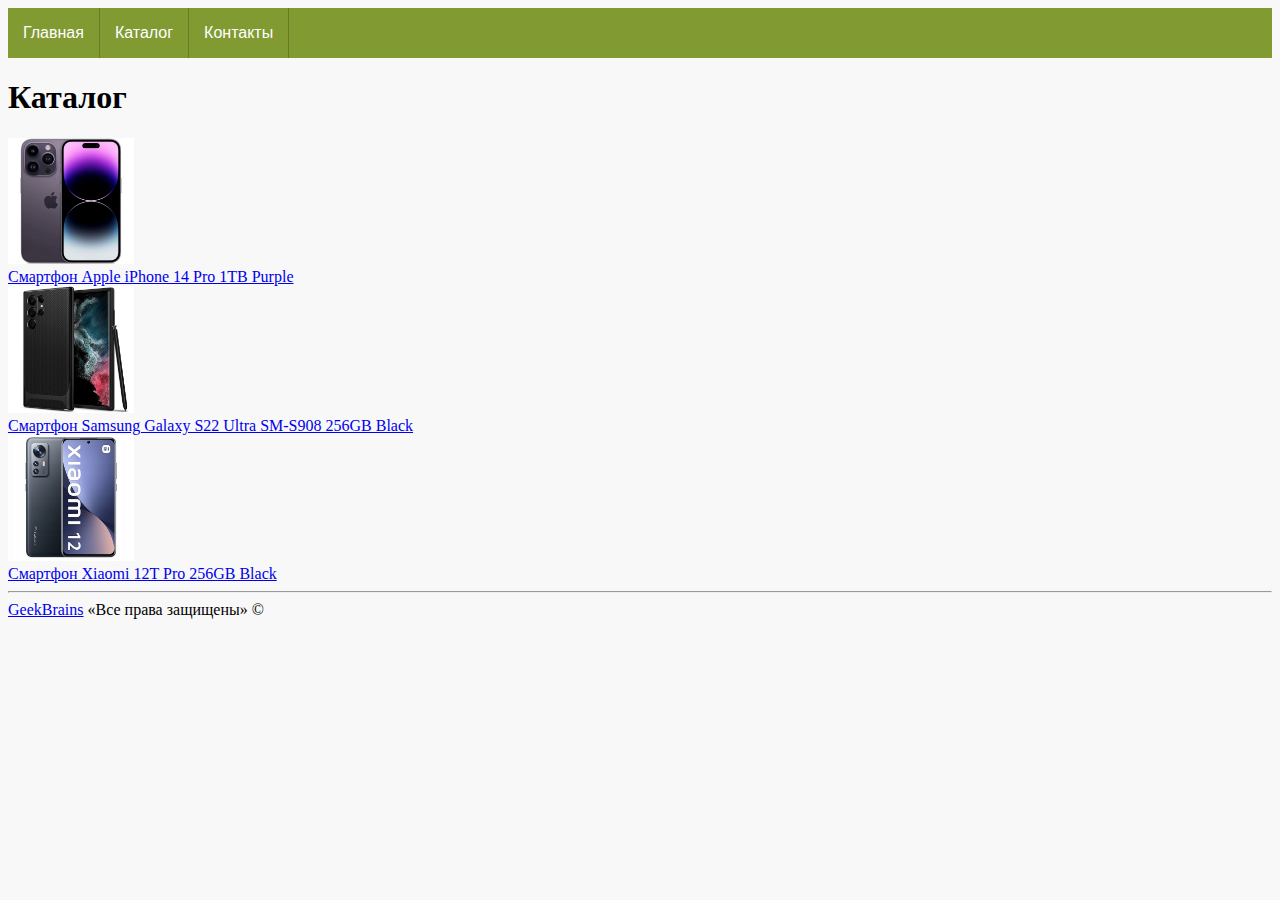
<file: catalog/catalog.html>
<!DOCTYPE html>
<html lang="en">

<head>
    <meta charset="UTF-8">
    <meta http-equiv="X-UA-Compatible" content="IE=edge">
    <meta name="viewport" content="width=device-width, initial-scale=1.0">
    <title>Каталог</title>
    <link rel="stylesheet" href="../style.css">
</head>

<body>
    <div class="menu">
    <ul>
        <li><a href="../index.html">Главная</a></li>
        <li><a href="catalog/catalog.html">Каталог</a>
            <ul>
                <li><a href="phone.html">Смартфон Apple iPhone 14 Pro 1TB Purple</a></li>
                <li><a href="phone2.html">Смартфон Samsung Galaxy S22 Ultra SM-S908 256GB Black</a></li>
                <li><a href="phone3.html">Смартфон Xiaomi 12T Pro 256GB Black</a></li>
            </ul>        
        </li>
        <li><a href="../contacts.html">Контакты</a></li>
    </ul>
</div>
    <h1>Каталог</h1>

    <a href="phone.html"> <img src="../img/phone.jpg" alt="phone" width="10%"> <br> Смартфон Apple iPhone 14 Pro 1TB Purple</a><br>
    <a href="phone2.html"> <img src="../img/phone2.jpg" alt="phone" width="10%"> <br> Смартфон Samsung Galaxy S22 Ultra SM-S908 256GB Black</a><br>
    <a href="phone3.html"> <img src="../img/phone3.jpg" alt="phone" width="10%"> <br> Смартфон Xiaomi 12T Pro 256GB Black</a>
    <hr> <a href="https://gb.ru" target="_blank">GeekBrains</a> &laquo;Все права защищены&raquo; &copy;
</body>

</html>
</file>
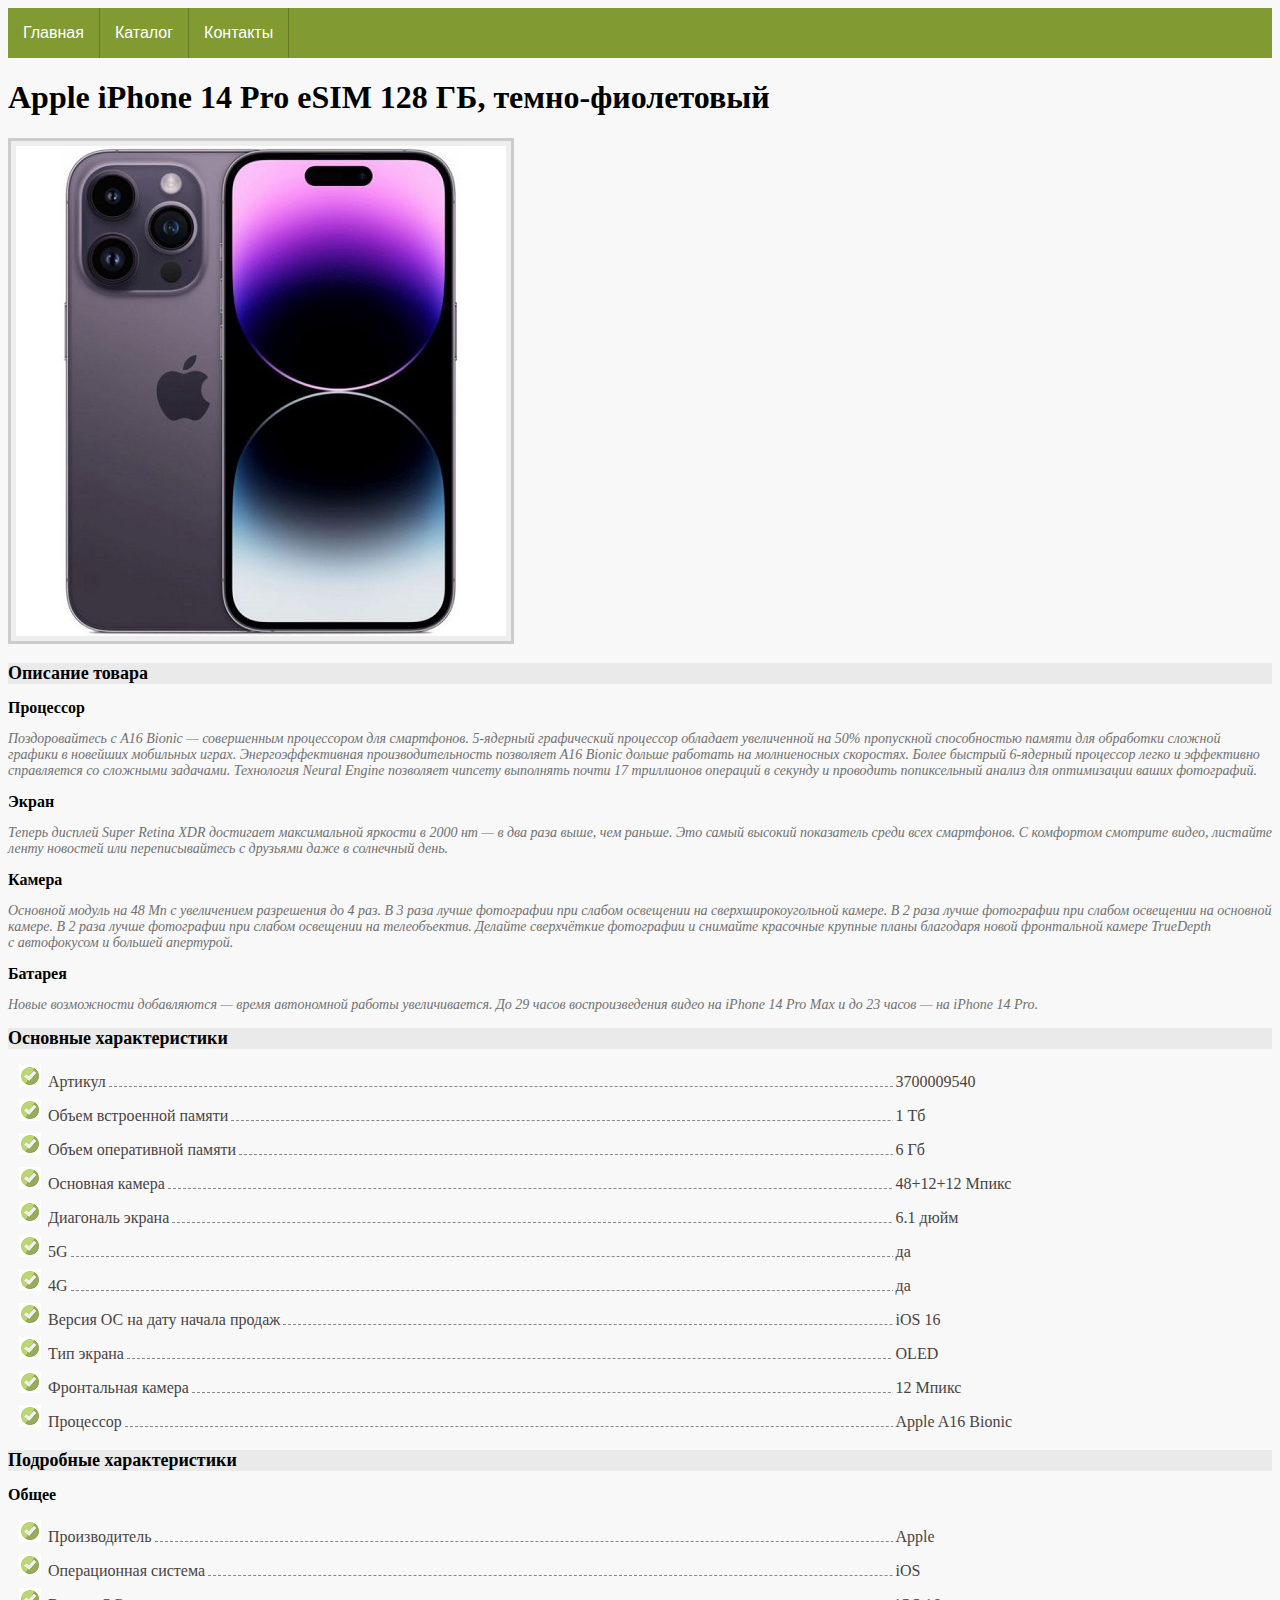
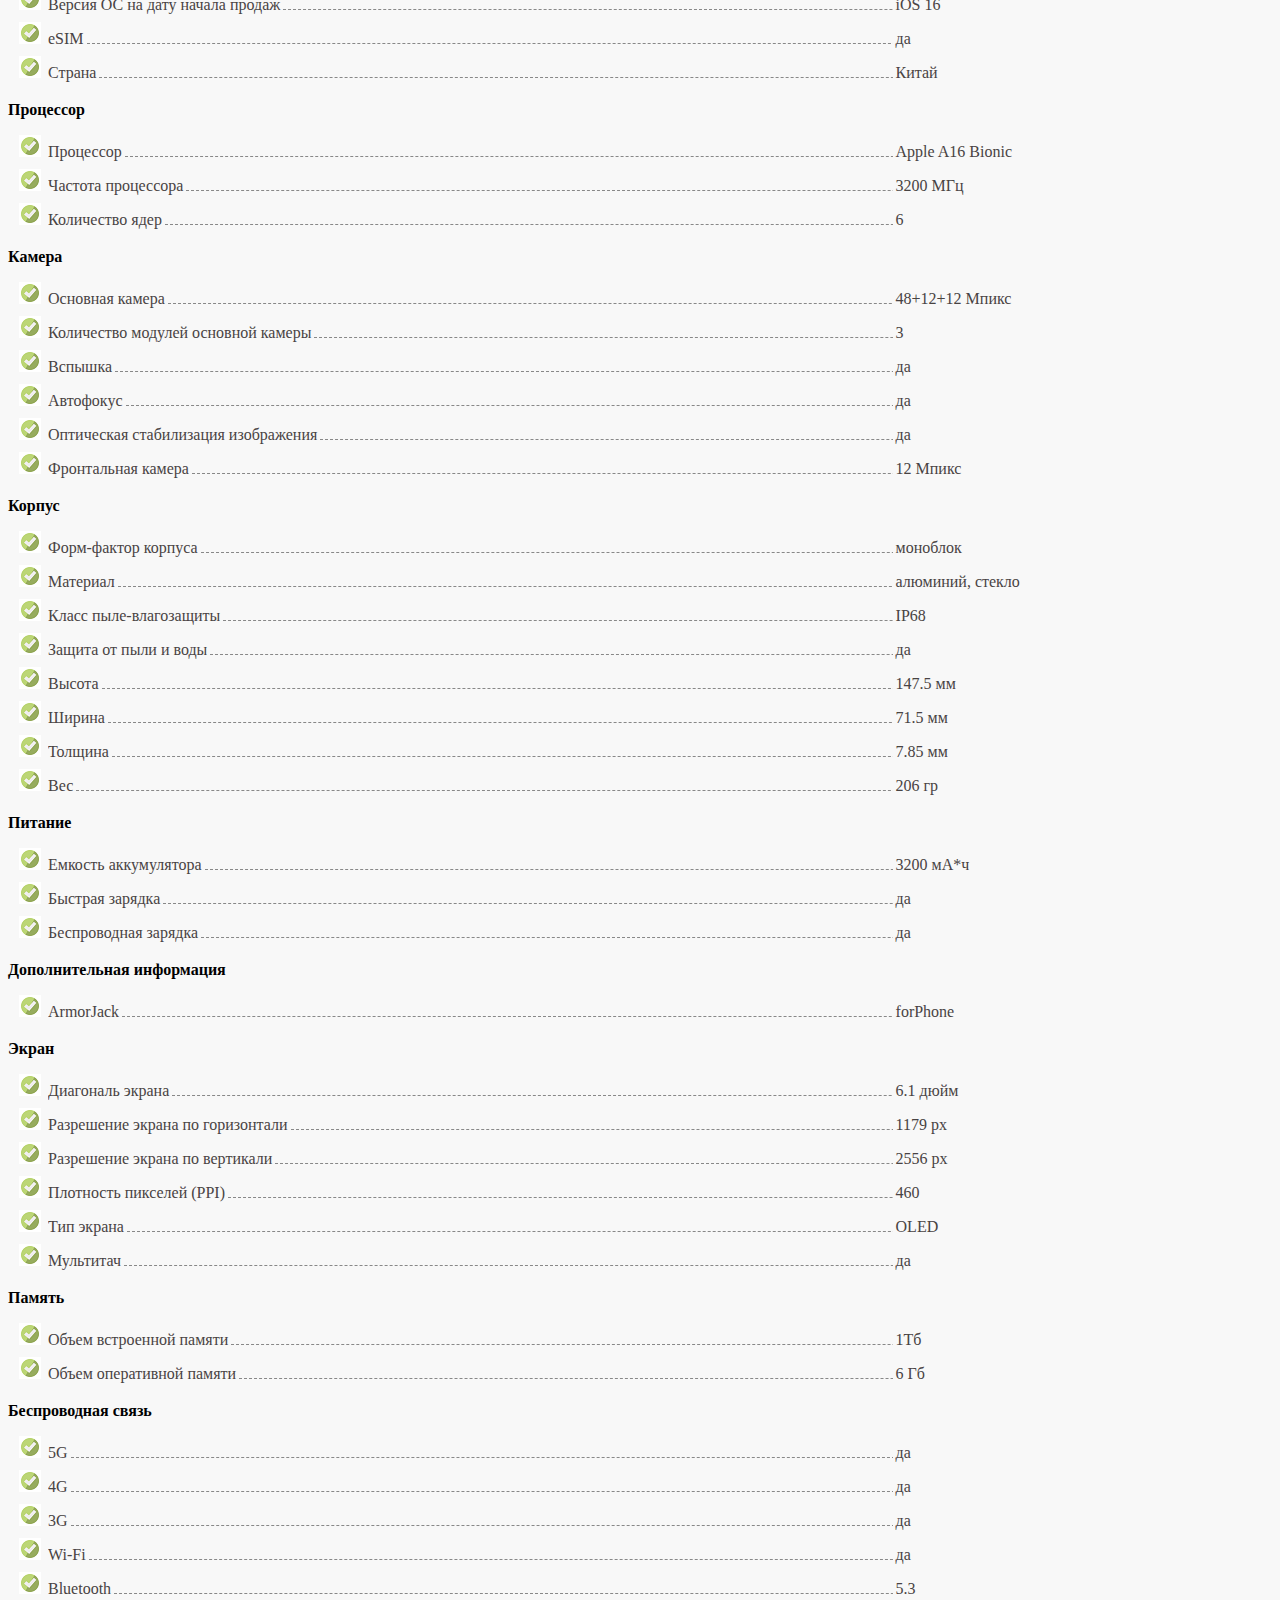
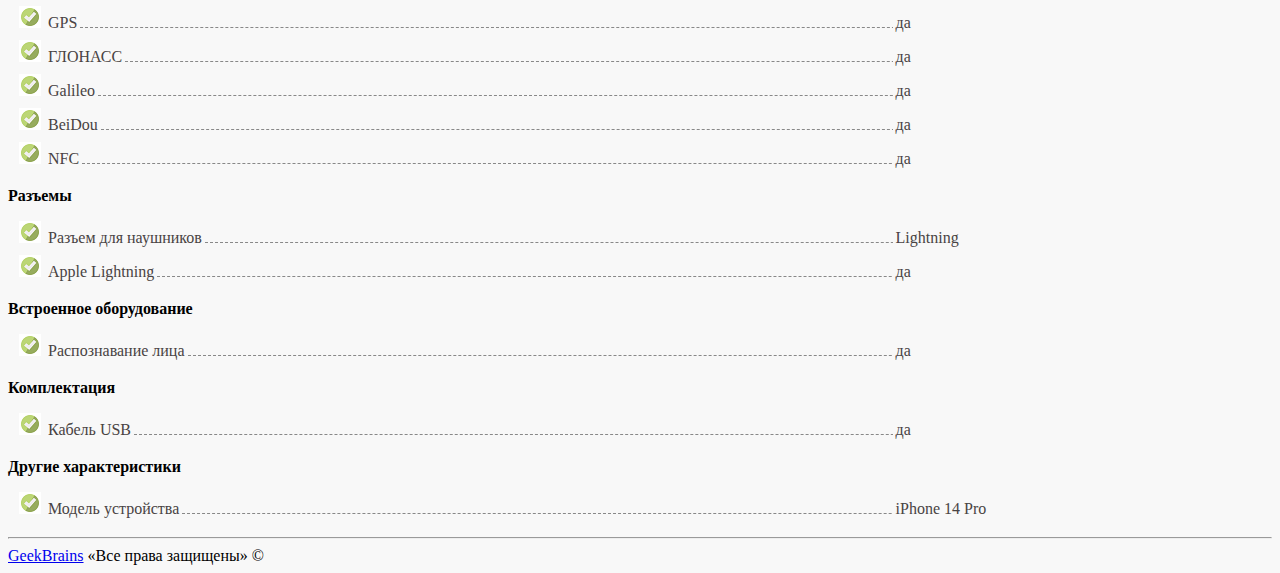
<file: catalog/phone.html>
<!DOCTYPE html>
<html lang="en">

<head>
    <meta charset="UTF-8">
    <meta http-equiv="X-UA-Compatible" content="IE=edge">
    <meta name="viewport" content="width=device-width, initial-scale=1.0">
    <title>Смартфон Apple iPhone 14 Pro 1TB Purple</title>
    <link rel="stylesheet" href="../style.css">
</head>

<body>
    <div class="menu">
        <ul>
            <li><a href="../index.html">Главная</a></li>
            <li><a href="catalog.html">Каталог</a>
                <ul>
                    <li><a href="phone.html">Смартфон Apple iPhone 14 Pro 1TB Purple</a></li>
                    <li><a href="phone2.html">Смартфон Samsung Galaxy S22 Ultra SM-S908 256GB Black</a></li>
                    <li><a href="phone3.html">Смартфон Xiaomi 12T Pro 256GB Black</a></li>
                </ul>
            </li>
            <li><a href="../contacts.html">Контакты</a></li>
        </ul>
    </div>
    <h1>Apple iPhone 14&nbsp;Pro eSIM 128&nbsp;ГБ, темно-фиолетовый</h1>
    <div class="frame">
    <a href="../img/phone.jpg" target="_blank"><img src="../img/phone.jpg" alt="phone"></a>
</div>
    <div class="wrapper__desc">
        <div class="desc">
            <h2>Описание товара</h2>
            <b>Процессор</b>
            <p>Поздоровайтесь с&nbsp;A16 Bionic&nbsp;&mdash; совершенным процессором для смартфонов. 5-ядерный
                графический
                процессор обладает
                увеличенной на&nbsp;50% пропускной способностью памяти для обработки сложной графики в&nbsp;новейших
                мобильных
                играх.
                Энергоэффективная производительность позволяет A16 Bionic дольше работать на&nbsp;молниеносных
                скоростях. Более
                быстрый 6-ядерный процессор легко и&nbsp;эффективно справляется со&nbsp;сложными задачами. Технология
                Neural
                Engine
                позволяет чипсету выполнять почти 17&nbsp;триллионов операций в&nbsp;секунду и&nbsp;проводить
                попиксельный
                анализ для
                оптимизации ваших фотографий.</p>
            <b>Экран</b>
            <p>Теперь дисплей Super Retina XDR достигает максимальной яркости в&nbsp;2000&nbsp;нт&nbsp;&mdash;
                в&nbsp;два раза
                выше, чем раньше. Это
                самый высокий показатель среди всех смартфонов. С&nbsp;комфортом смотрите видео, листайте ленту новостей
                или
                переписывайтесь с&nbsp;друзьями даже в&nbsp;солнечный день.</p>
            <b>Камера</b>
            <p>Основной модуль на&nbsp;48&nbsp;Мп с&nbsp;увеличением разрешения до&nbsp;4&nbsp;раз. В&nbsp;3&nbsp;раза
                лучше
                фотографии при слабом освещении на
                сверхширокоугольной камере. В&nbsp;2&nbsp;раза лучше фотографии при слабом освещении на&nbsp;основной
                камере.
                В&nbsp;2&nbsp;раза лучше
                фотографии при слабом освещении на&nbsp;телеобъектив. Делайте сверхчёткие фотографии и&nbsp;снимайте
                красочные
                крупные
                планы благодаря новой фронтальной камере TrueDepth с&nbsp;автофокусом и&nbsp;большей апертурой.</p>
            <b>Батарея</b>
            <p>Новые возможности добавляются&nbsp;&mdash; время автономной работы увеличивается. До&nbsp;29&nbsp;часов
                воспроизведения видео на
                iPhone 14&nbsp;Pro Max и&nbsp;до&nbsp;23&nbsp;часов&nbsp;&mdash; на&nbsp;iPhone 14&nbsp;Pro.</p>
        </div>
        <div class="specifications">
            <h2>Основные характеристики</h2>
                <ul class="feature">
                    <li>
                        <div class="feature-left">Артикул</div>
                        <div class="feature-right">3700009540</div>
                    </li>
                    <li>
                        <div class="feature-left">Объем встроенной памяти</div>
                        <div class="feature-right">1&nbsp;Тб</div>
                    </li>
                    <li>
                        <div class="feature-left">Объем оперативной памяти</div>
                        <div class="feature-right">6&nbsp;Гб</div>
                    </li>
                    <li>
                        <div class="feature-left">Основная камера</div>
                        <div class="feature-right">48+12+12 Мпикс</div>
                    </li>
                    <li>
                        <div class="feature-left">Диагональ экрана</div>
                        <div class="feature-right">6.1 дюйм</div>
                    </li>
                    <li>
                        <div class="feature-left">5G</div>
                        <div class="feature-right">да</div>
                    </li>
                    <li>
                        <div class="feature-left">4G</div>
                        <div class="feature-right">да</div>
                    </li>
                    <li>
                        <div class="feature-left">Версия ОС&nbsp;на&nbsp;дату начала продаж</div>
                        <div class="feature-right">iOS 16</div>
                    </li>
                    <li>
                        <div class="feature-left">Тип экрана</div>
                        <div class="feature-right">OLED</div>
                    </li>
                    <li>
                        <div class="feature-left">Фронтальная камера</div>
                        <div class="feature-right">12 Мпикс</div>
                    </li>
                    <li>
                        <div class="feature-left">Процессор</div>
                        <div class="feature-right">Apple A16 Bionic</div>
                    </li>
                </ul>
        </div>
        <div class="detail-specifications">
            <h2>Подробные характеристики</h2>
                <b>Общее</b>
                <ul class="feature">
                    <li>
                        <div class="feature-left">Производитель</div>
                        <div class="feature-right">Apple</div>
                    </li>
                    <li>
                        <div class="feature-left">Операционная система</div>
                        <div class="feature-right">iOS</div>
                    </li>
                    <li>
                        <div class="feature-left">Версия ОС&nbsp;на&nbsp;дату начала продаж</div>
                        <div class="feature-right">iOS 16</div>
                    </li>
                    <li>
                        <div class="feature-left">eSIM</div>
                        <div class="feature-right">да</div>
                    </li>
                    <li>
                        <div class="feature-left">Страна</div>
                        <div class="feature-right">Китай</div>
                    </li>
                </ul>
                <b>Процессор</b>
                <ul class="feature">
                    <li>
                        <div class="feature-left">Процессор</div>
                        <div class="feature-right">Apple A16 Bionic</div>
                    </li>
                    <li>
                        <div class="feature-left">Частота процессора</div>
                        <div class="feature-right">3200&nbsp;МГц</div>
                    </li>
                    <li>
                        <div class="feature-left">Количество ядер</div>
                        <div class="feature-right">6</div>
                    </li>
                </ul>
                <b>Камера</b>
                <ul class="feature">
                    <li>
                        <div class="feature-left">Основная камера</div>
                        <div class="feature-right">48+12+12 Мпикс</div>
                    </li>
                    <li>
                        <div class="feature-left">Количество модулей основной камеры</div>
                        <div class="feature-right">3</div>
                    </li>
                    <li>
                        <div class="feature-left">Вспышка</div>
                        <div class="feature-right">да</div>
                    </li>
                    <li>
                        <div class="feature-left">Автофокус</div>
                        <div class="feature-right">да</div>
                    </li>
                    <li>
                        <div class="feature-left">Оптическая стабилизация изображения</div>
                        <div class="feature-right">да</div>
                    </li>
                    <li>
                        <div class="feature-left">Фронтальная камера</div>
                        <div class="feature-right">12 Мпикс</div>
                    </li>
                </ul>
                <b>Корпус</b>
                <ul class="feature">
                    <li>
                        <div class="feature-left">Форм-фактор корпуса</div>
                        <div class="feature-right">моноблок</div>
                    </li>
                    <li>
                        <div class="feature-left">Материал</div>
                        <div class="feature-right">алюминий, стекло</div>
                    </li>
                    <li>
                        <div class="feature-left">Класс пыле-влагозащиты</div>
                        <div class="feature-right">IP68</div>
                    </li>
                    <li>
                        <div class="feature-left">Защита от&nbsp;пыли и&nbsp;воды</div>
                        <div class="feature-right">да</div>
                    </li>
                    <li>
                        <div class="feature-left">Высота</div>
                        <div class="feature-right">147.5&nbsp;мм</div>
                    </li>
                    <li>
                        <div class="feature-left">Ширина</div>
                        <div class="feature-right">71.5&nbsp;мм</div>
                    </li>
                    <li>
                        <div class="feature-left">Толщина</div>
                        <div class="feature-right">7.85&nbsp;мм</div>
                    </li>
                    <li>
                        <div class="feature-left">Вес</div>
                        <div class="feature-right">206&nbsp;гр</div>
                    </li>
                </ul>
                <b>Питание</b>
                <ul class="feature">
                    <li>
                        <div class="feature-left">Емкость аккумулятора</div>
                        <div class="feature-right">3200 мА*ч</div>
                    </li>
                    <li>
                        <div class="feature-left">Быстрая зарядка</div>
                        <div class="feature-right">да</div>
                    </li>
                    <li>
                        <div class="feature-left">Беспроводная зарядка</div>
                        <div class="feature-right">да</div>
                    </li>
                </ul>
                <b>Дополнительная информация</b>
                <ul class="feature">
                    <li>
                        <div class="feature-left">ArmorJack</div>
                        <div class="feature-right">forPhone</div>
                    </li>
                </ul>
                <b>Экран</b>
                <ul class="feature">
                    <li>
                        <div class="feature-left">Диагональ экрана</div>
                        <div class="feature-right">6.1 дюйм</div>
                    </li>
                    <li>
                        <div class="feature-left">Разрешение экрана по&nbsp;горизонтали</div>
                        <div class="feature-right">1179&nbsp;px</div>
                    </li>
                    <li>
                        <div class="feature-left">Разрешение экрана по&nbsp;вертикали</div>
                        <div class="feature-right">2556&nbsp;px</div>
                    </li>
                    <li>
                        <div class="feature-left">Плотность пикселей (PPI)</div>
                        <div class="feature-right">460</div>
                    </li>
                    <li>
                        <div class="feature-left">Тип экрана</div>
                        <div class="feature-right">OLED</div>
                    </li>
                    <li>
                        <div class="feature-left">Мультитач</div>
                        <div class="feature-right">да</div>
                    </li>
                </ul>
                <b>Память</b>
                <ul class="feature">
                    <li>
                        <div class="feature-left">Объем встроенной памяти</div>
                        <div class="feature-right">1Тб</div>
                    </li>
                    <li>
                        <div class="feature-left">Объем оперативной памяти</div>
                        <div class="feature-right">6&nbsp;Гб</div>
                    </li>
                </ul>
                <b>Беспроводная связь</b>
                <ul class="feature">
                    <li>
                        <div class="feature-left">5G</div>
                        <div class="feature-right">да</div>
                    </li>
                    <li>
                        <div class="feature-left">4G</div>
                        <div class="feature-right">да</div>
                    </li>
                    <li>
                        <div class="feature-left">3G</div>
                        <div class="feature-right">да</div>
                    </li>
                    <li>
                        <div class="feature-left">Wi-Fi</div>
                        <div class="feature-right">да</div>
                    </li>
                    <li>
                        <div class="feature-left">Bluetooth</div>
                        <div class="feature-right">5.3</div>
                    </li>
                    <li>
                        <div class="feature-left">GPS</div>
                        <div class="feature-right">да</div>
                    </li>
                    <li>
                        <div class="feature-left">ГЛОНАСС</div>
                        <div class="feature-right">да</div>
                    </li>
                    <li>
                        <div class="feature-left">Galileo</div>
                        <div class="feature-right">да</div>
                    </li>
                    <li>
                        <div class="feature-left">BeiDou</div>
                        <div class="feature-right">да</div>
                    </li>
                    <li>
                        <div class="feature-left">NFC</div>
                        <div class="feature-right">да</div>
                    </li>
                </ul>
                <b>Разъемы</b>
                <ul class="feature">
                    <li>
                        <div class="feature-left">Разъем для наушников</div>
                        <div class="feature-right">Lightning</div>
                    </li>
                    <li>
                        <div class="feature-left">Apple Lightning</div>
                        <div class="feature-right">да</div>
                    </li>
                </ul>
                <b>Встроенное оборудование</b>
                <ul class="feature">
                    <li>
                        <div class="feature-left">Распознавание лица</div>
                        <div class="feature-right">да</div>
                    </li>
                </ul>
                <b>Комплектация</b>
                <ul class="feature">
                    <li>
                        <div class="feature-left">Кабель USB</div>
                        <div class="feature-right">да</div>
                    </li>
                </ul>
                <b>Другие характеристики</b>
                <ul class="feature">
                    <li>
                        <div class="feature-left">Модель устройства</div>
                        <div class="feature-right">iPhone 14&nbsp;Pro</div>
                    </li>
                </ul>
        </div>
    </div>
    <hr> <a href="https://gb.ru" target="_blank">GeekBrains</a> &laquo;Все права защищены&raquo; &copy;
</body>

</html>
</file>
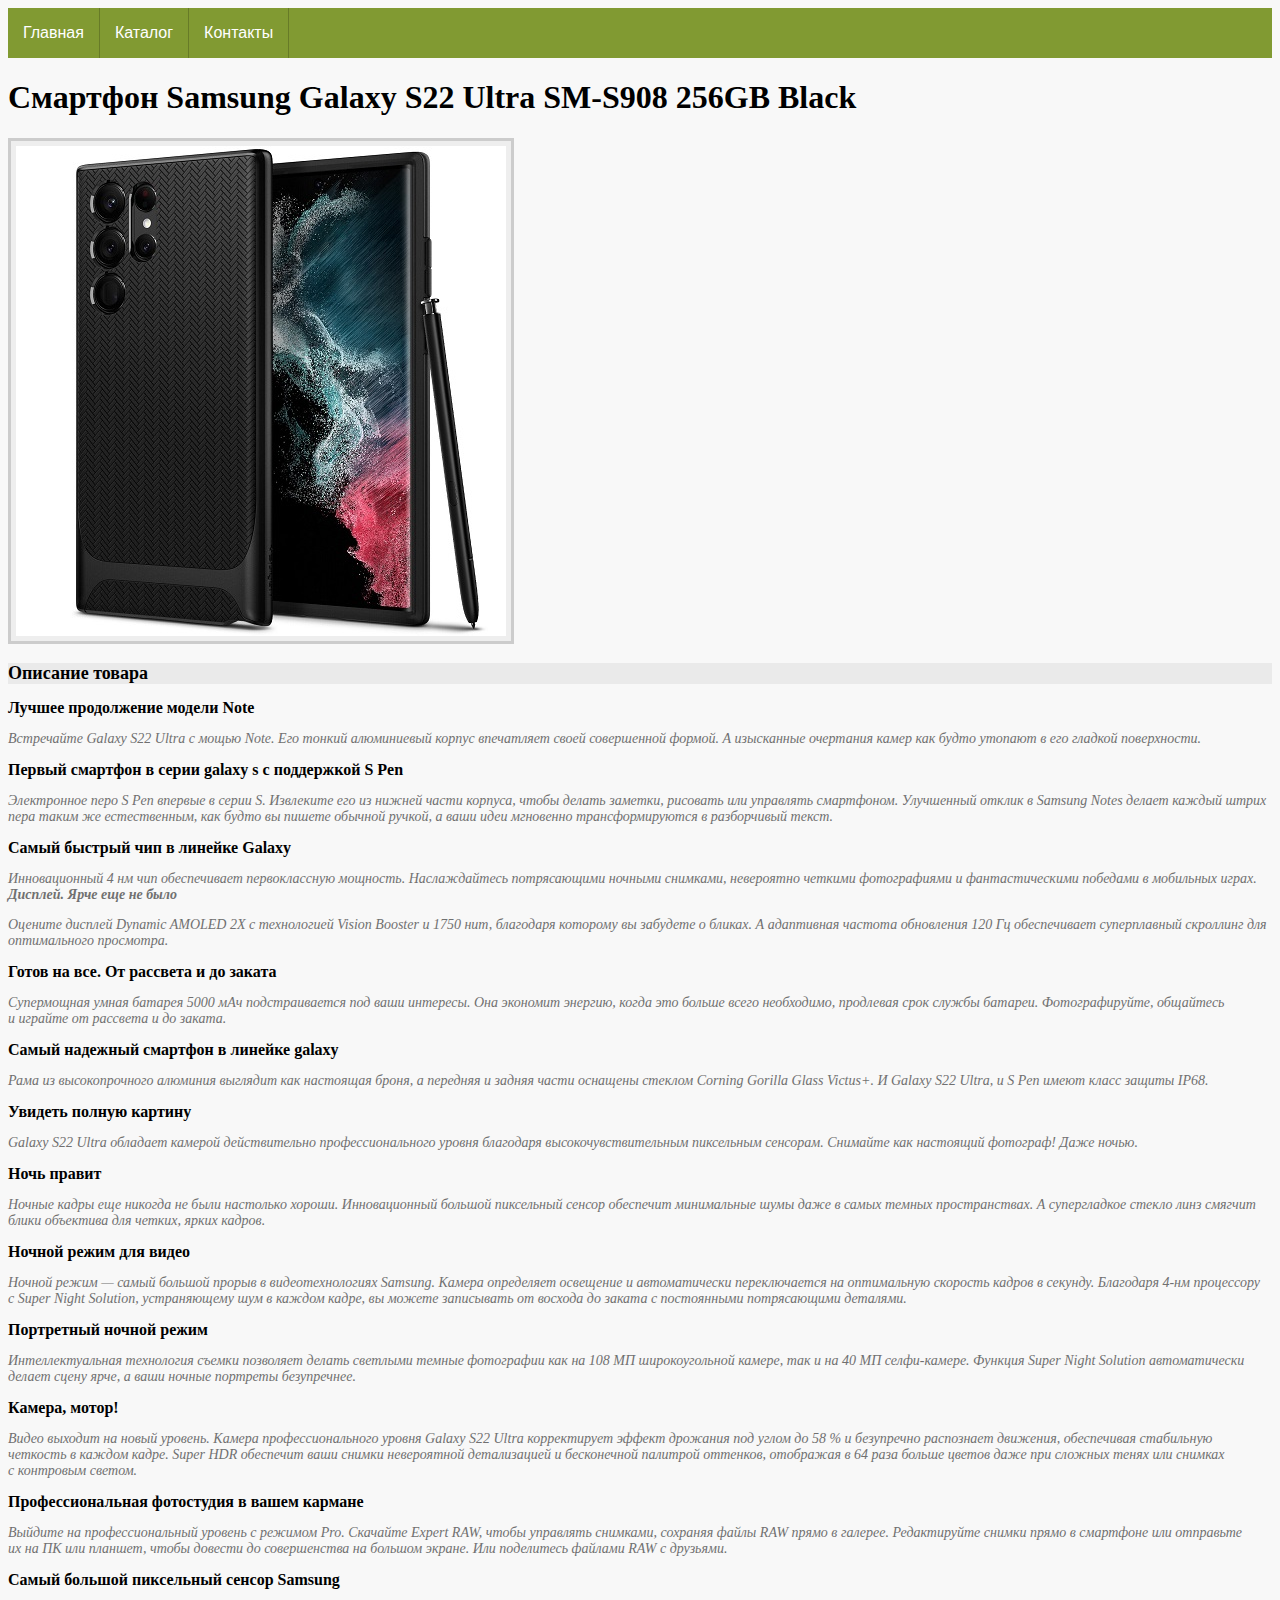
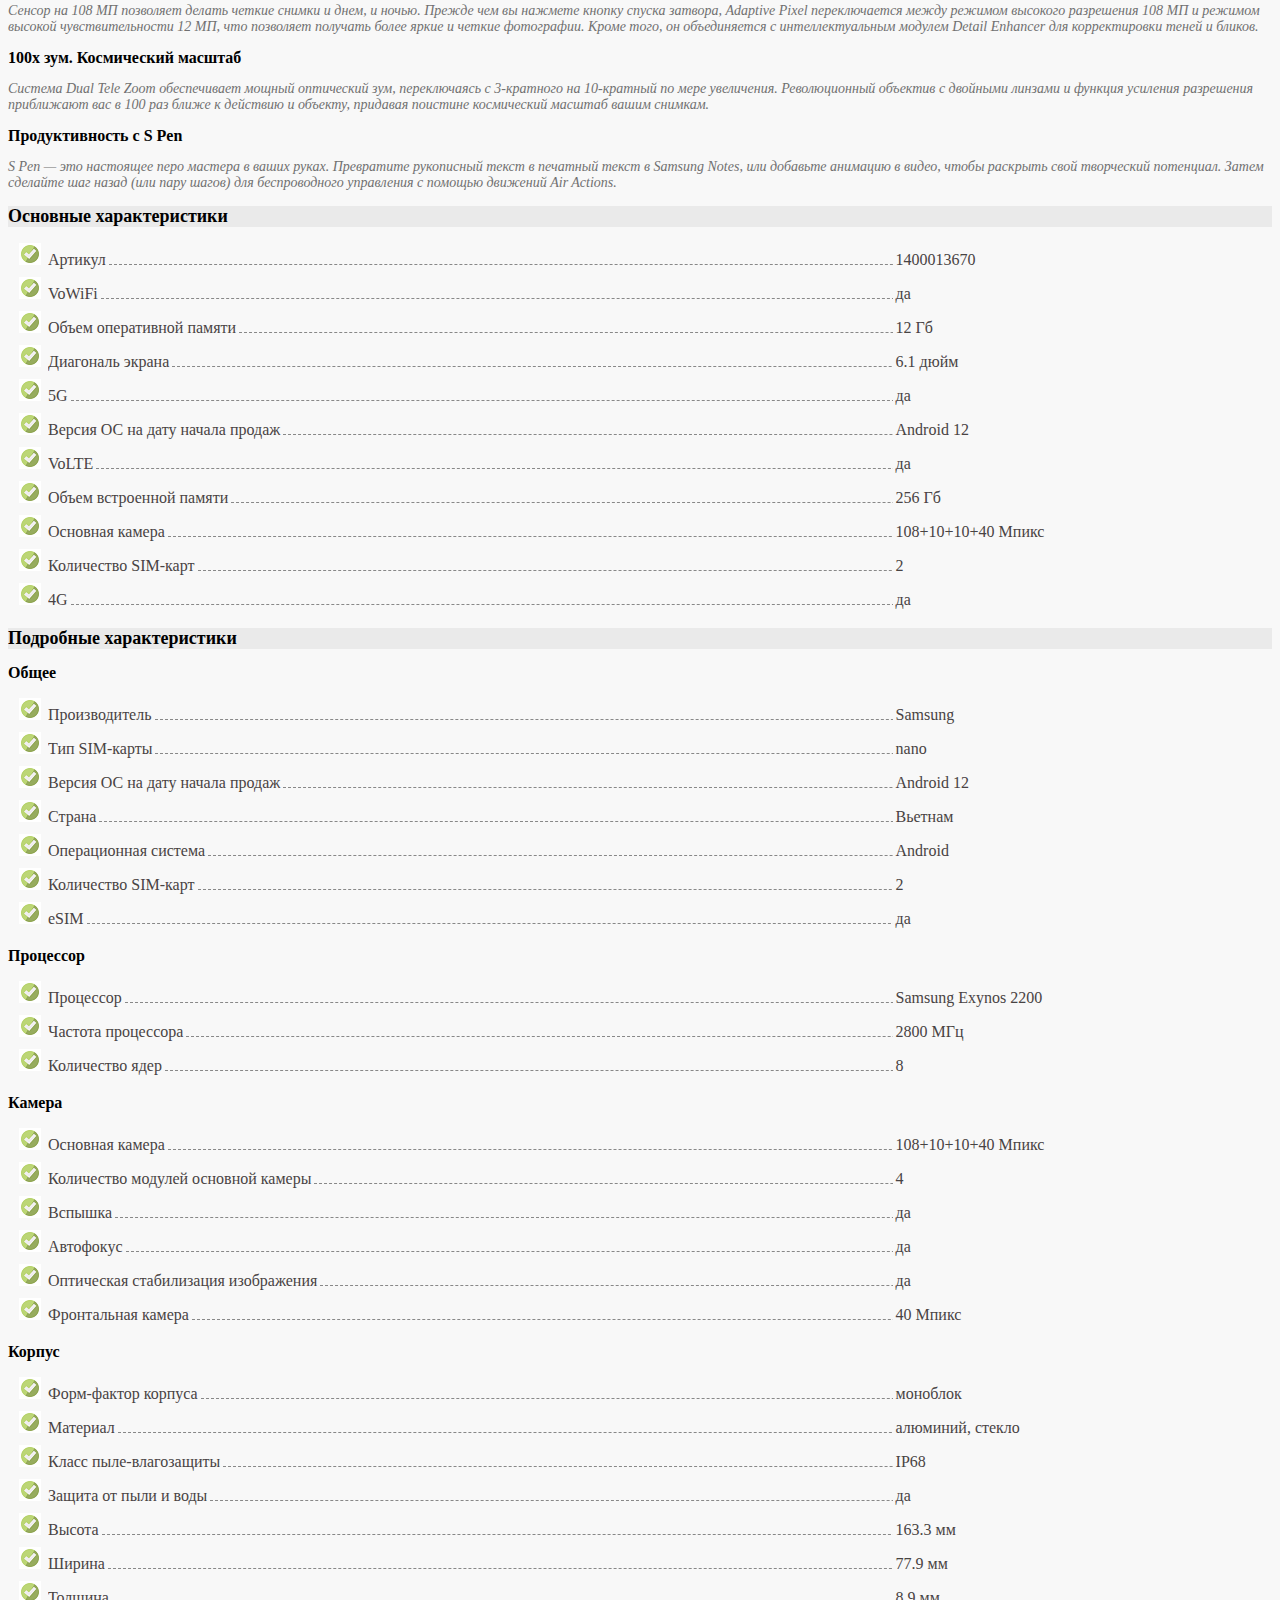
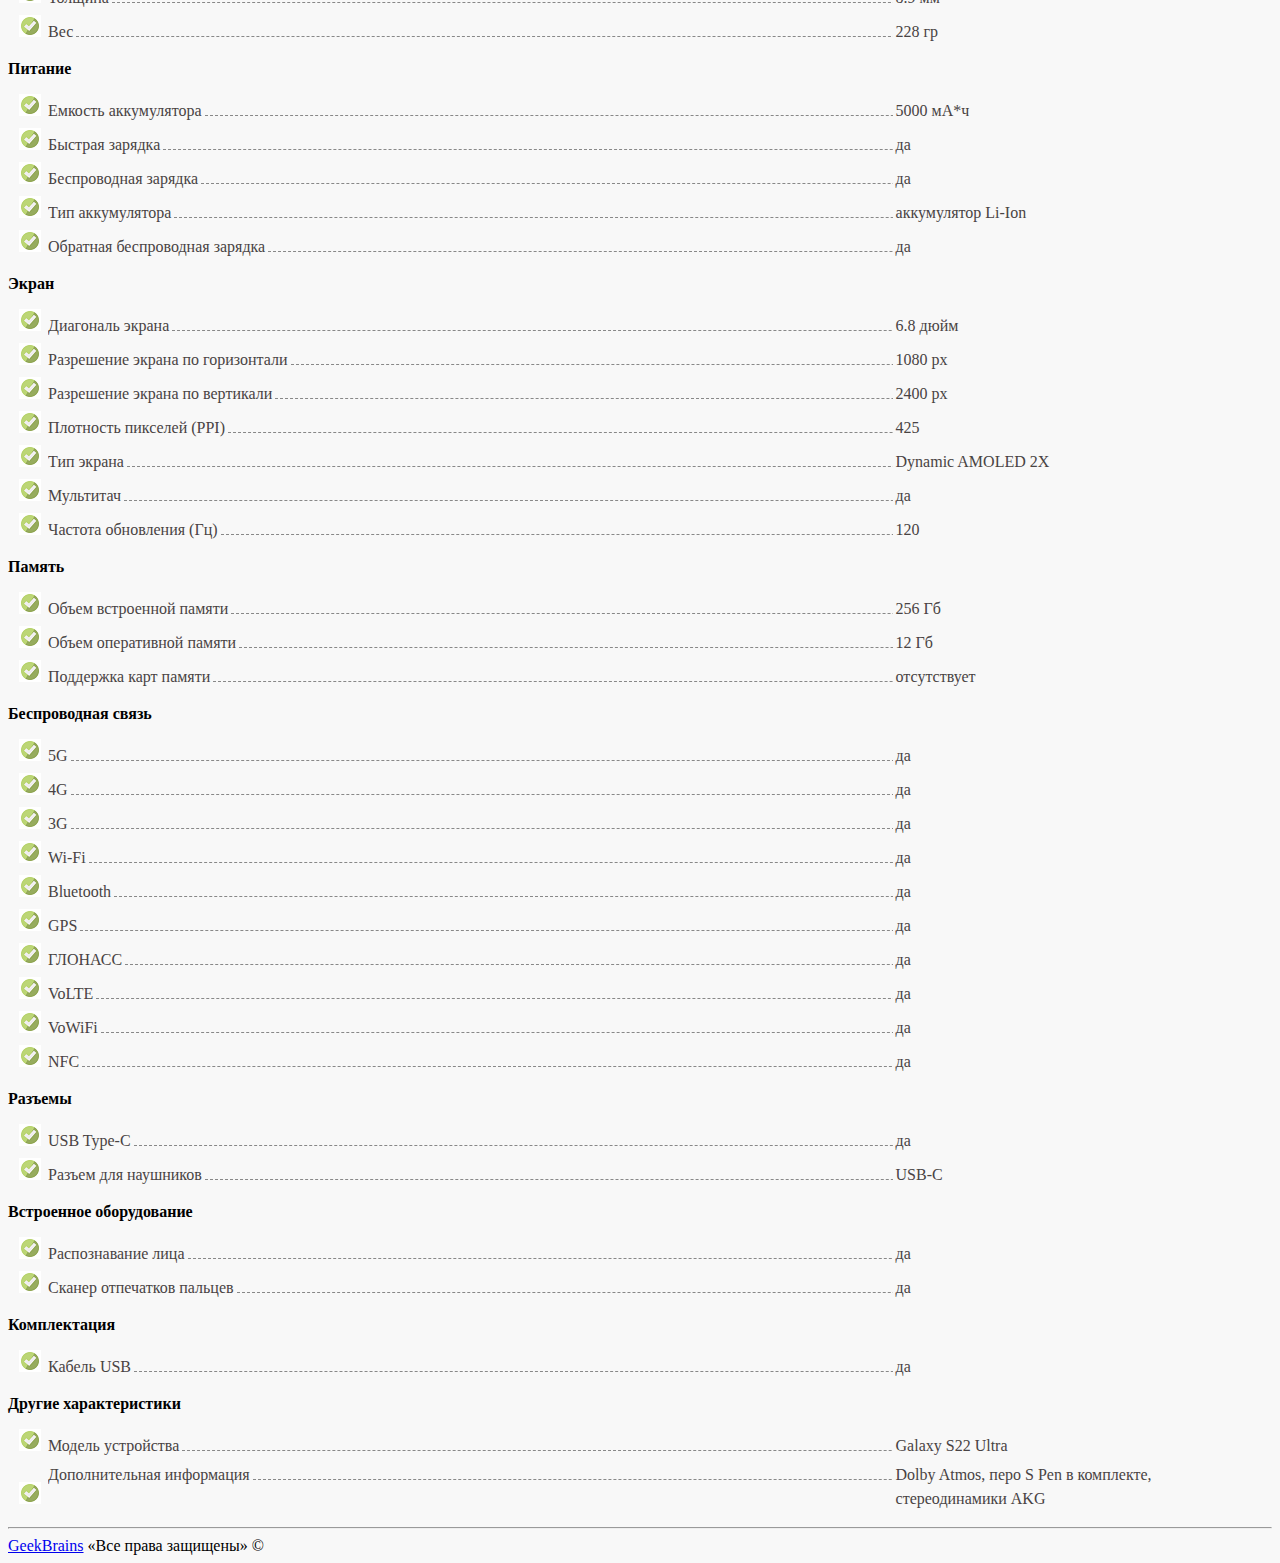
<file: catalog/phone2.html>
<!DOCTYPE html>
<html lang="en">

<head>
    <meta charset="UTF-8">
    <meta http-equiv="X-UA-Compatible" content="IE=edge">
    <meta name="viewport" content="width=device-width, initial-scale=1.0">
    <title>Смартфон Samsung Galaxy S22 Ultra SM-S908 256GB Black</title>
    <link rel="stylesheet" href="../style.css">
</head>

<body>
    <div class="menu">
        <ul>
            <li><a href="../index.html">Главная</a></li>
            <li><a href="catalog.html">Каталог</a>
                <ul>
                    <li><a href="phone.html">Смартфон Apple iPhone 14 Pro 1TB Purple</a></li>
                    <li><a href="phone2.html">Смартфон Samsung Galaxy S22 Ultra SM-S908 256GB Black</a></li>
                    <li><a href="phone3.html">Смартфон Xiaomi 12T Pro 256GB Black</a></li>
                </ul>
            </li>
            <li><a href="../contacts.html">Контакты</a></li>
        </ul>
    </div>
    <h1>Смартфон Samsung Galaxy S22 Ultra SM-S908 256GB Black</h1>
    <div class="frame">
    <a href="../img/phone2.jpg" target="_blank"><img src="../img/phone2.jpg" alt="phone"></a>
</div>
    <div class="wrapper__desc">
        <div class="desc">
            <h2>Описание товара</h2>
            <b>Лучшее продолжение модели Note</b>
            <p>Встречайте Galaxy S22 Ultra с&nbsp;мощью Note. Его тонкий алюминиевый корпус впечатляет своей совершенной
                формой. А изысканные очертания камер как будто утопают в&nbsp;его гладкой поверхности.</p>
            <b>Первый смартфон в&nbsp;серии galaxy s&nbsp;с&nbsp;поддержкой S&nbsp;Pen</b>
            <p>Электронное перо S&nbsp;Pen впервые в&nbsp;серии S.&nbsp;Извлеките его из&nbsp;нижней части корпуса,
                чтобы
                делать заметки, рисовать
                или управлять смартфоном. Улучшенный отклик в&nbsp;Samsung Notes делает каждый штрих пера таким&nbsp;же
                естественным, как
                будто вы&nbsp;пишете обычной ручкой, а&nbsp;ваши идеи мгновенно трансформируются в&nbsp;разборчивый
                текст.</p>
            <b>Самый быстрый чип в&nbsp;линейке Galaxy</b>
            <p>Инновационный 4&nbsp;нм чип обеспечивает первоклассную мощность. Наслаждайтесь потрясающими ночными
                снимками,
                невероятно четкими фотографиями и&nbsp;фантастическими победами в&nbsp;мобильных играх.</b>
                <b>Дисплей. Ярче еще не&nbsp;было</b>
                <p>Оцените дисплей Dynamic AMOLED 2X&nbsp;с технологией Vision Booster и&nbsp;1750&nbsp;нит, благодаря
                    которому
                    вы&nbsp;забудете о
                    бликах. А&nbsp;адаптивная частота обновления 120&nbsp;Гц обеспечивает суперплавный скроллинг для
                    оптимального
                    просмотра.</p>
                <b>Готов на&nbsp;все. От&nbsp;рассвета и&nbsp;до&nbsp;заката</b>
                <p>Супермощная умная батарея 5000 мАч подстраивается под ваши интересы. Она экономит энергию, когда это
                    больше
                    всего необходимо, продлевая срок службы батареи. Фотографируйте, общайтесь и&nbsp;играйте
                    от&nbsp;рассвета
                    и&nbsp;до&nbsp;заката.</p>
                <b>Самый надежный смартфон в&nbsp;линейке galaxy</b>
                <p>Рама из&nbsp;высокопрочного алюминия выглядит как настоящая броня, а&nbsp;передняя и&nbsp;задняя
                    части
                    оснащены
                    стеклом Corning
                    Gorilla Glass Victus+. И&nbsp;Galaxy S22&nbsp;Ultra, и&nbsp;S&nbsp;Pen имеют класс защиты IP68.</p>
                <b>Увидеть полную картину</b>
                <p>Galaxy S22 Ultra обладает камерой действительно профессионального уровня благодаря
                    высокочувствительным
                    пиксельным сенсорам. Снимайте как настоящий фотограф! Даже ночью.</p>
                <b>Ночь правит</b>
                <p>Ночные кадры еще никогда не&nbsp;были настолько хороши. Инновационный большой пиксельный сенсор
                    обеспечит
                    минимальные
                    шумы даже в&nbsp;самых темных пространствах. А&nbsp;супергладкое стекло линз смягчит блики объектива
                    для
                    четких,
                    ярких
                    кадров.</p>
                <b>Ночной режим для видео</b>
                <p>Ночной режим&nbsp;&mdash; самый большой прорыв в&nbsp;видеотехнологиях Samsung. Камера определяет
                    освещение
                    и&nbsp;автоматически
                    переключается на&nbsp;оптимальную скорость кадров в&nbsp;секунду. Благодаря 4-нм процессору
                    с&nbsp;Super
                    Night
                    Solution,
                    устраняющему шум в&nbsp;каждом кадре, вы&nbsp;можете записывать от&nbsp;восхода до&nbsp;заката
                    с&nbsp;постоянными потрясающими деталями.</p>
                <b>Портретный ночной режим</b>
                <p>Интеллектуальная технология съемки позволяет делать светлыми темные фотографии как
                    на&nbsp;108&nbsp;МП
                    широкоугольной
                    камере, так и&nbsp;на&nbsp;40&nbsp;МП селфи-камере. Функция Super Night Solution автоматически
                    делает сцену
                    ярче, а&nbsp;ваши ночные
                    портреты безупречнее.</p>
                <b>Камера, мотор!</b>
                <p>Видео выходит на&nbsp;новый уровень. Камера профессионального уровня Galaxy S22 Ultra корректирует
                    эффект
                    дрожания
                    под углом до&nbsp;58&nbsp;% и&nbsp;безупречно распознает движения, обеспечивая стабильную четкость
                    в&nbsp;каждом
                    кадре. Super HDR
                    обеспечит ваши снимки невероятной детализацией и&nbsp;бесконечной палитрой оттенков, отображая
                    в&nbsp;64&nbsp;раза больше
                    цветов даже при сложных тенях или снимках с&nbsp;контровым светом.</p>
                <b>Профессиональная фотостудия в&nbsp;вашем кармане</b>
                <p>Выйдите на&nbsp;профессиональный уровень с&nbsp;режимом Pro. Скачайте Expert RAW, чтобы управлять
                    снимками,
                    сохраняя файлы
                    RAW прямо в&nbsp;галерее. Редактируйте снимки прямо в&nbsp;смартфоне или отправьте
                    их&nbsp;на&nbsp;ПК или
                    планшет, чтобы довести до
                    совершенства на&nbsp;большом экране. Или поделитесь файлами RAW с&nbsp;друзьями.</p>
                <b>Самый большой пиксельный сенсор Samsung</b>
                <p>Сенсор на&nbsp;108&nbsp;МП позволяет делать четкие снимки и&nbsp;днем, и&nbsp;ночью. Прежде чем
                    вы&nbsp;нажмете
                    кнопку спуска затвора,
                    Adaptive Pixel переключается между режимом высокого разрешения 108&nbsp;МП и&nbsp;режимом высокой
                    чувствительности 12&nbsp;МП,
                    что позволяет получать более яркие и&nbsp;четкие фотографии. Кроме того, он&nbsp;объединяется
                    с&nbsp;интеллектуальным модулем
                    Detail Enhancer для корректировки теней и&nbsp;бликов.</p>
                <b>100x зум. Космический масштаб</b>
                <p>Система Dual Tele Zoom обеспечивает мощный оптический зум, переключаясь с&nbsp;3-кратного
                    на&nbsp;10-кратный
                    по&nbsp;мере
                    увеличения. Революционный объектив с&nbsp;двойными линзами и&nbsp;функция усиления разрешения
                    приближают вас
                    в&nbsp;100 раз
                    ближе к&nbsp;действию и&nbsp;объекту, придавая поистине космический масштаб вашим снимкам.</p>
                <b>Продуктивность с&nbsp;S&nbsp;Pen</b>
                <p>S&nbsp;Pen&nbsp;&mdash; это настоящее перо мастера в&nbsp;ваших руках. Превратите рукописный текст
                    в&nbsp;печатный текст в&nbsp;Samsung Notes,
                    или добавьте анимацию в&nbsp;видео, чтобы раскрыть свой творческий потенциал. Затем сделайте шаг
                    назад (или
                    пару
                    шагов) для беспроводного управления с&nbsp;помощью движений Air Actions.</p>
        </div>
        <div class="specifications">
            <h2>Основные характеристики</h2>
            <ul class="feature">
                <li>
                    <div class="feature-left">Артикул</div>
                    <div class="feature-right">1400013670</div>
                </li>
                <li>
                    <div class="feature-left">VoWiFi</div>
                    <div class="feature-right">да</div>
                </li>
                <li>
                    <div class="feature-left">Объем оперативной памяти</div>
                    <div class="feature-right">12 Гб</div>
                </li>
                <li>
                    <div class="feature-left">Диагональ экрана</div>
                    <div class="feature-right">6.1 дюйм</div>
                </li>
                <li>
                    <div class="feature-left">5G</div>
                    <div class="feature-right">да</div>
                </li>
                <li>
                    <div class="feature-left">Версия ОС&nbsp;на&nbsp;дату начала продаж</div>
                    <div class="feature-right">Android 12</div>
                </li>
                <li>
                    <div class="feature-left">VoLTE</div>
                    <div class="feature-right">да</div>
                </li>
                <li>
                    <div class="feature-left">Объем встроенной памяти</div>
                    <div class="feature-right">256 Гб</div>
                </li>
                <li>
                    <div class="feature-left">Основная камера</div>
                    <div class="feature-right">108+10+10+40 Мпикс</div>
                </li>
                <li>
                    <div class="feature-left">Количество SIM-карт</div>
                    <div class="feature-right">2</div>
                </li>
                <li>
                    <div class="feature-left">4G</div>
                    <div class="feature-right">да</div>
                </li>
            </ul>
            </p>
        </div>
        <div class="detail-specifications">
            <h2>Подробные характеристики</h2>
            <b>Общее</b>
            <ul class="feature">
                <li>
                    <div class="feature-left">Производитель</div>
                    <div class="feature-right">Samsung</div>
                </li>
                <li>
                    <div class="feature-left">Тип SIM-карты</div>
                    <div class="feature-right">nano</div>
                </li>
                <li>
                    <div class="feature-left">Версия ОС&nbsp;на&nbsp;дату начала продаж</div>
                    <div class="feature-right">Android 12</div>
                </li>
                <li>
                    <div class="feature-left">Страна</div>
                    <div class="feature-right">Вьетнам</div>
                </li>
                <li>
                    <div class="feature-left">Операционная система</div>
                    <div class="feature-right">Android</div>
                </li>
                <li>
                    <div class="feature-left">Количество SIM-карт</div>
                    <div class="feature-right">2</div>
                </li>
                <li>
                    <div class="feature-left">eSIM</div>
                    <div class="feature-right">да</div>
                </li>
            </ul>
            <b>Процессор</b>
            <ul class="feature">
                <li>
                    <div class="feature-left">Процессор</div>
                    <div class="feature-right">Samsung Exynos 2200</div>
                </li>
                <li>
                    <div class="feature-left">Частота процессора</div>
                    <div class="feature-right">2800&nbsp;МГц</div>
                </li>
                <li>
                    <div class="feature-left">Количество ядер</div>
                    <div class="feature-right">8</div>
                </li>
            </ul>
            <b>Камера</b>
            <ul class="feature">
                <li>
                    <div class="feature-left">Основная камера</div>
                    <div class="feature-right">108+10+10+40 Мпикс</div>
                </li>
                <li>
                    <div class="feature-left">Количество модулей основной камеры</div>
                    <div class="feature-right">4</div>
                </li>
                <li>
                    <div class="feature-left">Вспышка</div>
                    <div class="feature-right">да</div>
                </li>
                <li>
                    <div class="feature-left">Автофокус</div>
                    <div class="feature-right">да</div>
                </li>
                <li>
                    <div class="feature-left">Оптическая стабилизация изображения</div>
                    <div class="feature-right">да</div>
                </li>
                <li>
                    <div class="feature-left">Фронтальная камера</div>
                    <div class="feature-right">40 Мпикс</div>
                </li>
            </ul>
            <b>Корпус</b>
            <ul class="feature">
                <li>
                    <div class="feature-left">Форм-фактор корпуса</div>
                    <div class="feature-right">моноблок</div>
                </li>
                <li>
                    <div class="feature-left">Материал</div>
                    <div class="feature-right">алюминий, стекло</div>
                </li>
                <li>
                    <div class="feature-left">Класс пыле-влагозащиты</div>
                    <div class="feature-right">IP68</div>
                </li>
                <li>
                    <div class="feature-left">Защита от&nbsp;пыли и&nbsp;воды</div>
                    <div class="feature-right">да</div>
                </li>
                <li>
                    <div class="feature-left">Высота</div>
                    <div class="feature-right">163.3&nbsp;мм</div>
                </li>
                <li>
                    <div class="feature-left">Ширина</div>
                    <div class="feature-right">77.9&nbsp;мм</div>
                </li>
                <li>
                    <div class="feature-left">Толщина</div>
                    <div class="feature-right">8.9&nbsp;мм</div>
                </li>
                <li>
                    <div class="feature-left">Вес</div>
                    <div class="feature-right">228&nbsp;гр</div>
                </li>
            </ul>
            <b>Питание</b>
            <ul class="feature">
                <li>
                    <div class="feature-left">Емкость аккумулятора</div>
                    <div class="feature-right">5000 мА*ч</div>
                </li>
                <li>
                    <div class="feature-left">Быстрая зарядка</div>
                    <div class="feature-right">да</div>
                </li>
                <li>
                    <div class="feature-left">Беспроводная зарядка</div>
                    <div class="feature-right">да</div>
                </li>
                <li>
                    <div class="feature-left">Тип аккумулятора</div>
                    <div class="feature-right">аккумулятор Li-Ion</div>
                </li>
                <li>
                    <div class="feature-left">Обратная беспроводная зарядка</div>
                    <div class="feature-right">да</div>
                </li>
            </ul>
            <b>Экран</b>
            <ul class="feature">
                <li>
                    <div class="feature-left">Диагональ экрана</div>
                    <div class="feature-right">6.8 дюйм</div>
                </li>
                <li>
                    <div class="feature-left">Разрешение экрана по&nbsp;горизонтали</div>
                    <div class="feature-right">1080&nbsp;px</div>
                </li>
                <li>
                    <div class="feature-left">Разрешение экрана по&nbsp;вертикали</div>
                    <div class="feature-right">2400&nbsp;px</div>
                </li>
                <li>
                    <div class="feature-left">Плотность пикселей (PPI)</div>
                    <div class="feature-right">425</div>
                </li>
                <li>
                    <div class="feature-left">Тип экрана</div>
                    <div class="feature-right">Dynamic AMOLED 2X</div>
                </li>
                <li>
                    <div class="feature-left">Мультитач</div>
                    <div class="feature-right">да</div>
                </li>
                <li>
                    <div class="feature-left">Частота обновления (Гц)</div>
                    <div class="feature-right">120</div>
                </li>
            </ul>
            <b>Память</b>
            <ul class="feature">
                <li>
                    <div class="feature-left">Объем встроенной памяти</div>
                    <div class="feature-right">256 Гб</div>
                </li>
                <li>
                    <div class="feature-left">Объем оперативной памяти</div>
                    <div class="feature-right">12 Гб</div>
                </li>
                <li>
                    <div class="feature-left">Поддержка карт памяти</div>
                    <div class="feature-right">отсутствует</div>
                </li>
            </ul>
            <b>Беспроводная связь</b>
            <ul class="feature">
                <li>
                    <div class="feature-left">5G</div>
                    <div class="feature-right">да</div>
                </li>
                <li>
                    <div class="feature-left">4G</div>
                    <div class="feature-right">да</div>
                </li>
                <li>
                    <div class="feature-left">3G</div>
                    <div class="feature-right">да</div>
                </li>
                <li>
                    <div class="feature-left">Wi-Fi</div>
                    <div class="feature-right">да</div>
                </li>
                <li>
                    <div class="feature-left">Bluetooth</div>
                    <div class="feature-right">да</div>
                </li>
                <li>
                    <div class="feature-left">GPS</div>
                    <div class="feature-right">да</div>
                </li>
                <li>
                    <div class="feature-left">ГЛОНАСС</div>
                    <div class="feature-right">да</div>
                </li>
                <li>
                    <div class="feature-left">VoLTE</div>
                    <div class="feature-right">да</div>
                </li>
                <li>
                    <div class="feature-left">VoWiFi</div>
                    <div class="feature-right">да</div>
                </li>
                <li>
                    <div class="feature-left">NFC</div>
                    <div class="feature-right">да</div>
                </li>
            </ul>
            <b>Разъемы</b>
            <ul class="feature">
                <li>
                    <div class="feature-left">USB Type-C</div>
                    <div class="feature-right">да</div>
                </li>
                <li>
                    <div class="feature-left">Разъем для наушников</div>
                    <div class="feature-right">USB-C</div>
                </li>
            </ul>
            <b>Встроенное оборудование</b>
            <ul class="feature">
                <li>
                    <div class="feature-left">Распознавание лица</div>
                    <div class="feature-right">да</div>
                </li>
                <li>
                    <div class="feature-left">Сканер отпечатков пальцев</div>
                    <div class="feature-right">да</div>
                </li>
            </ul>
            <b>Комплектация</b>
            <ul class="feature">
                <li>
                    <div class="feature-left">Кабель USB</div>
                    <div class="feature-right">да</div>
                </li>
            </ul>
            <b>Другие характеристики</b>
            <ul class="feature">
                <li>
                    <div class="feature-left">Модель устройства</div>
                    <div class="feature-right">Galaxy S22 Ultra</div>
                </li>
                <li>
                    <div class="feature-left">Дополнительная информация</div>
                    <div class="feature-right">Dolby Atmos, перо S&nbsp;Pen в&nbsp;комплекте, стереодинамики AKG</div>
                </li>
            </ul>
        </div>
    </div>
    <hr> <a href="https://gb.ru" target="_blank">GeekBrains</a> &laquo;Все права защищены&raquo; &copy;
</body>

</html>
</file>
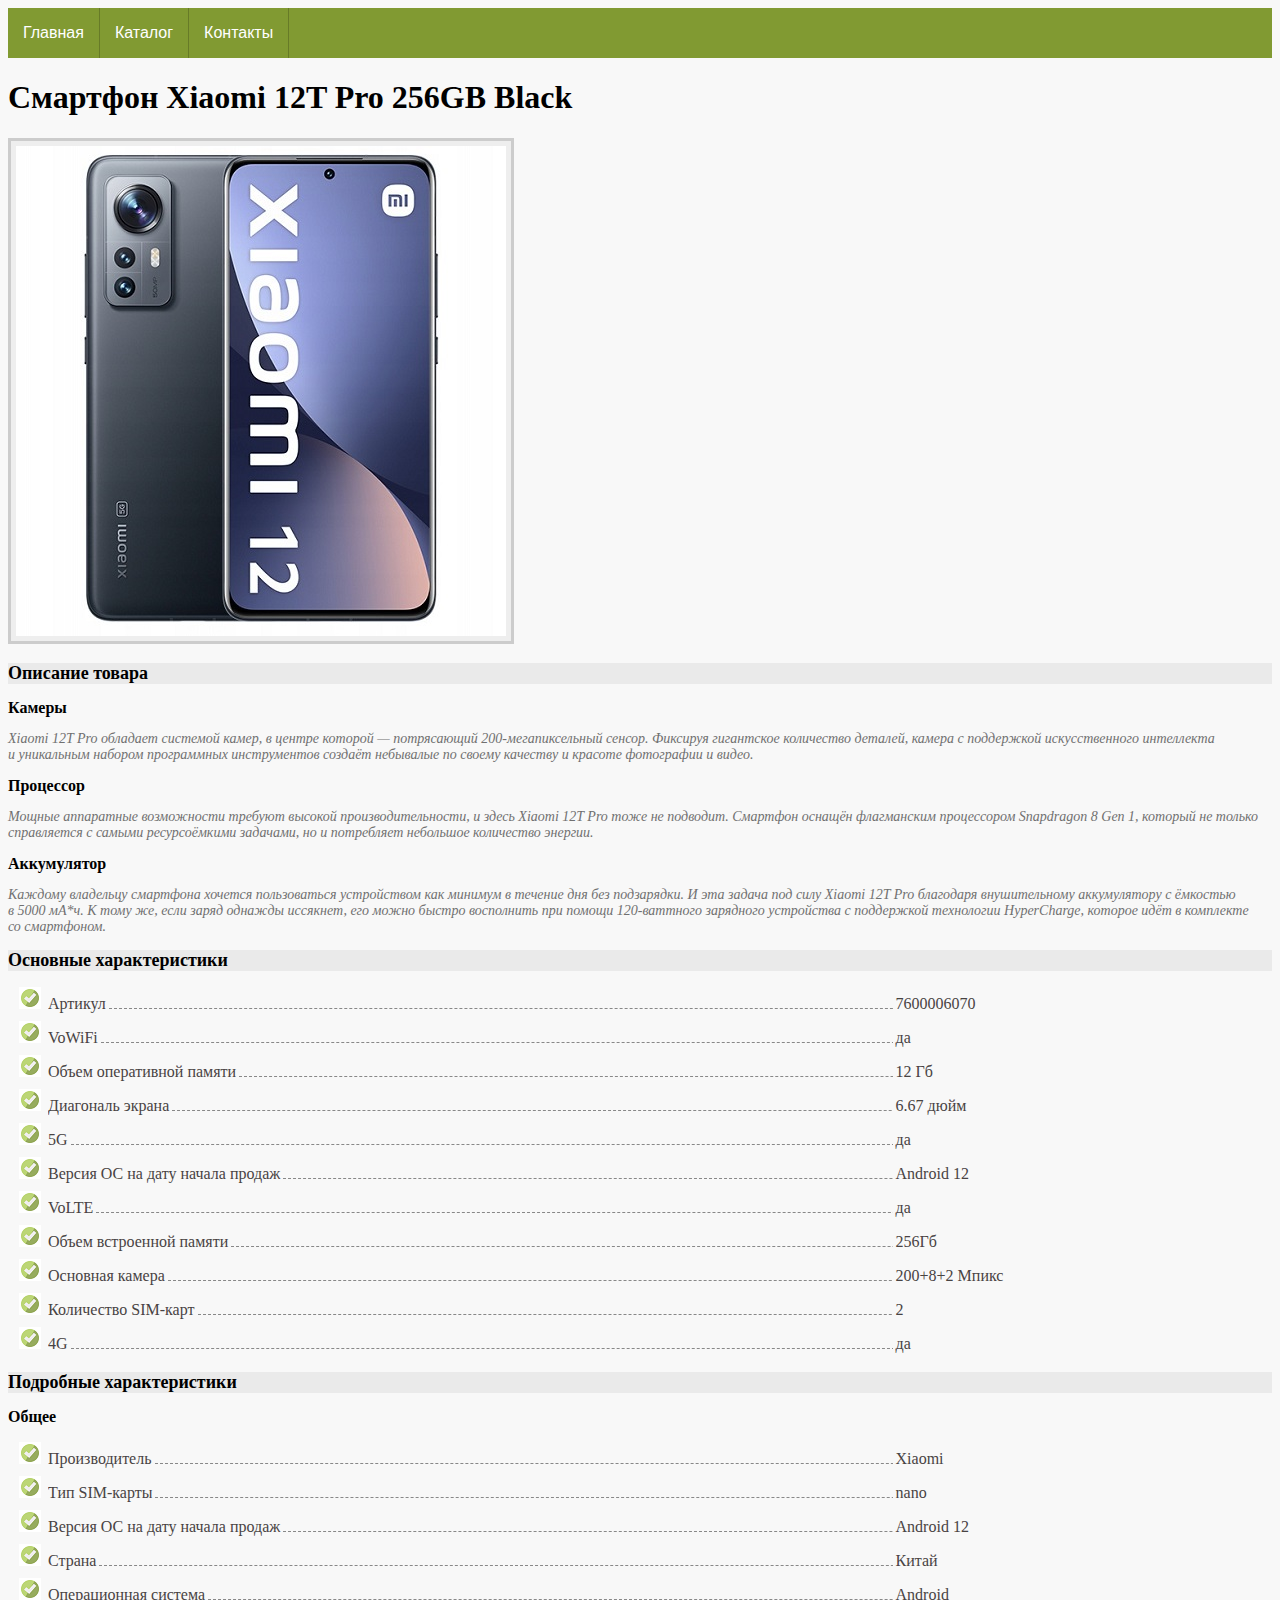
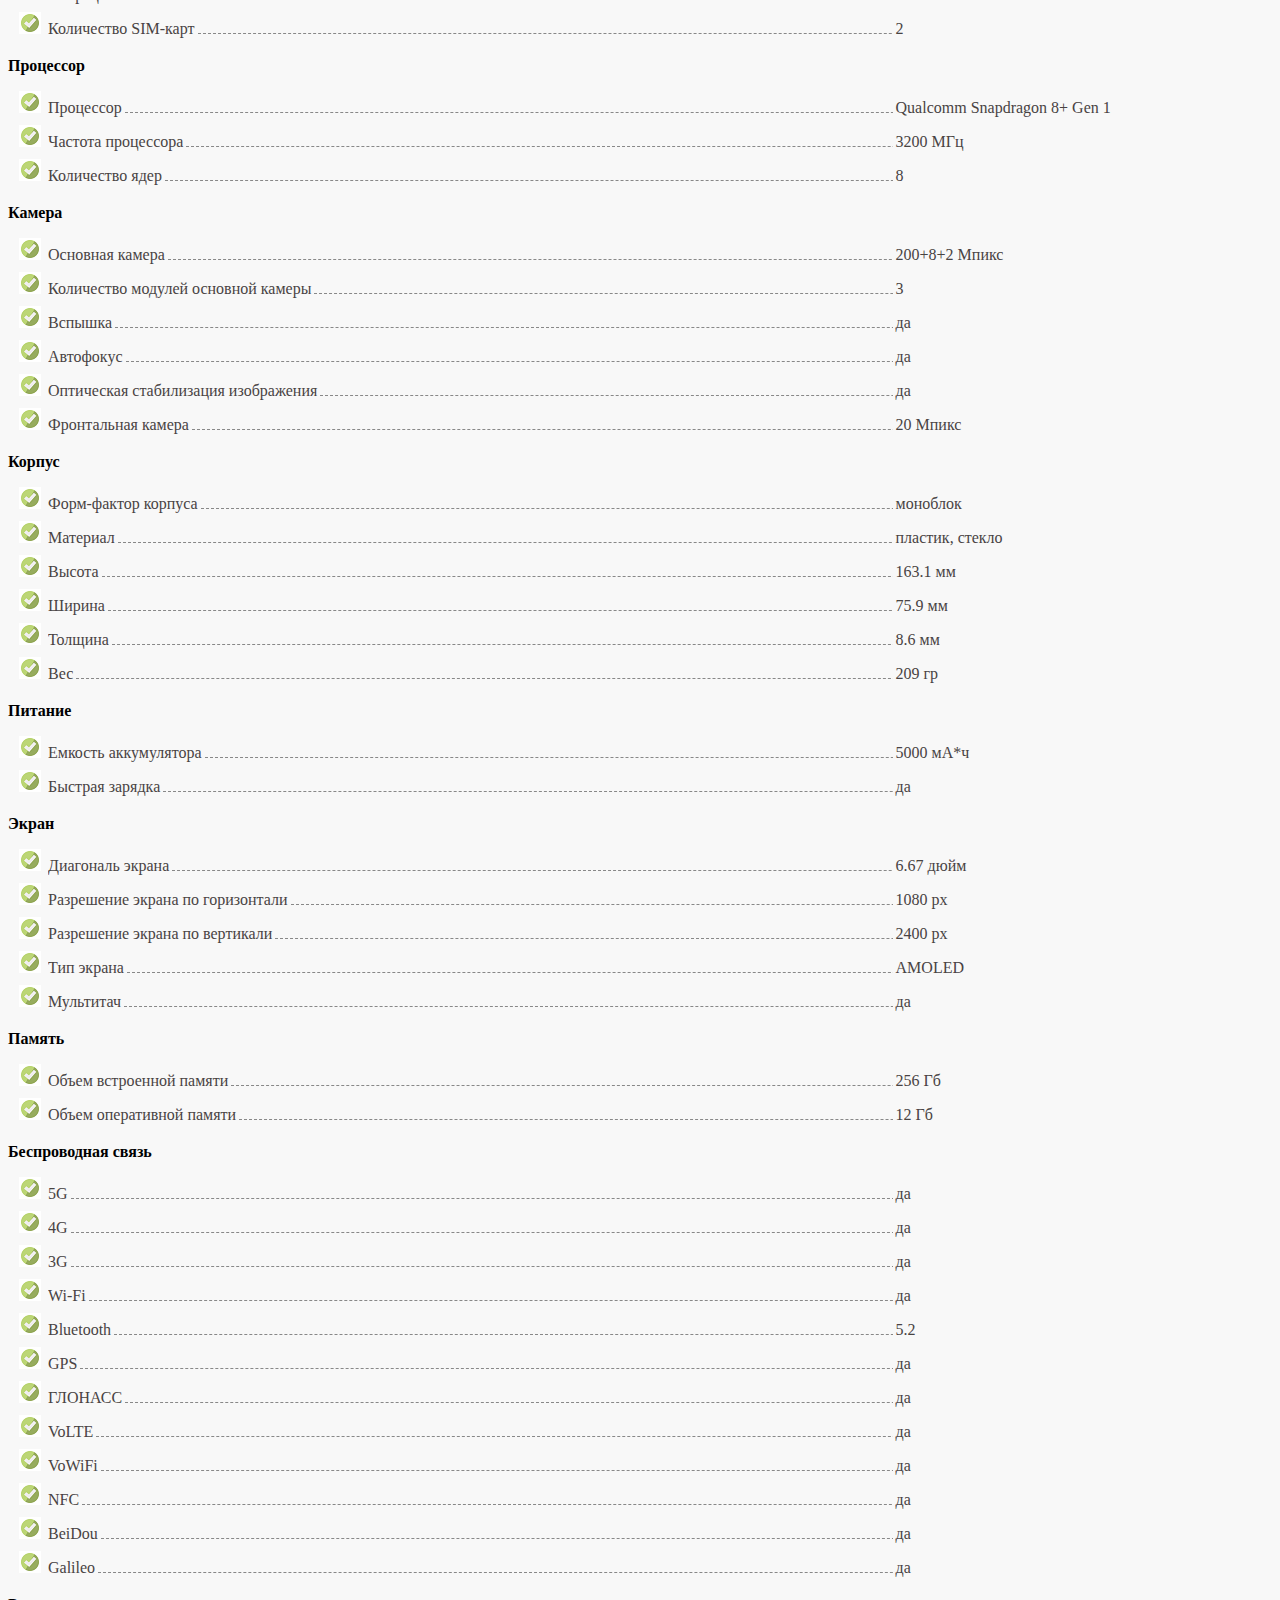
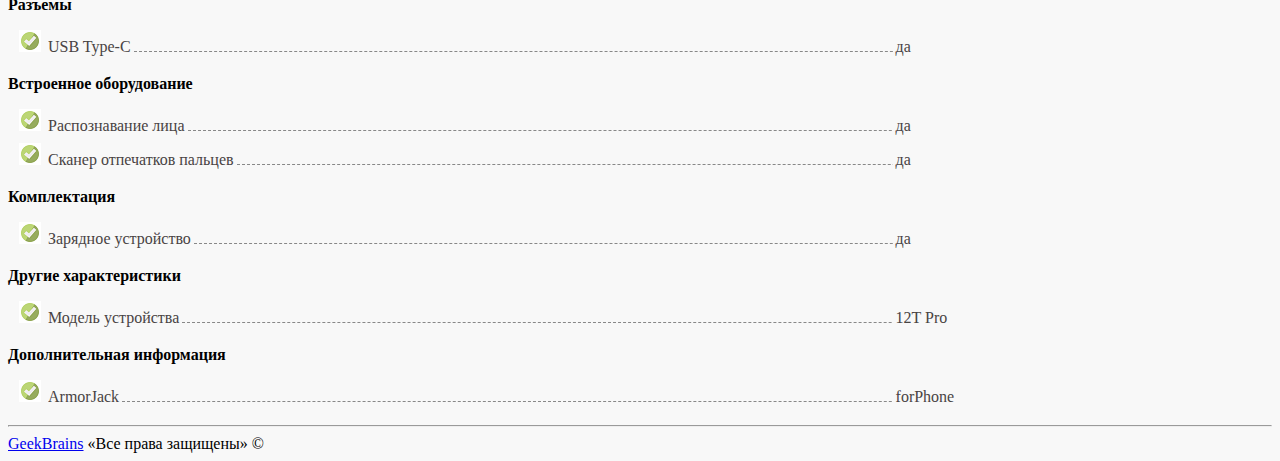
<file: catalog/phone3.html>
<!DOCTYPE html>
<html lang="en">

<head>
    <meta charset="UTF-8">
    <meta http-equiv="X-UA-Compatible" content="IE=edge">
    <meta name="viewport" content="width=device-width, initial-scale=1.0">
    <title>Смартфон Xiaomi 12T Pro 256GB Black</title>
    <link rel="stylesheet" href="../style.css">
</head>

<body>
    <div class="menu">
        <ul>
            <li><a href="../index.html">Главная</a></li>
            <li><a href="catalog.html">Каталог</a>
                <ul>
                    <li><a href="phone.html">Смартфон Apple iPhone 14 Pro 1TB Purple</a></li>
                    <li><a href="phone2.html">Смартфон Samsung Galaxy S22 Ultra SM-S908 256GB Black</a></li>
                    <li><a href="phone3.html">Смартфон Xiaomi 12T Pro 256GB Black</a></li>
                </ul>
            </li>
            <li><a href="../contacts.html">Контакты</a></li>
        </ul>
    </div>
    <h1>Смартфон Xiaomi 12T Pro 256GB Black</h1>
    <div class="frame">
    <a href="../img/phone3.jpg" target="_blank"><img src="../img/phone3.jpg" alt="phone"></a>
</div>
    <div class="wrapper__desc">
        <div class="desc">
            <h2>Описание товара</h2>
            <b>Камеры</b>
            <p>Xiaomi 12T Pro обладает системой камер, в&nbsp;центре которой&nbsp;&mdash; потрясающий 200-мегапиксельный
                сенсор. Фиксируя
                гигантское количество деталей, камера с&nbsp;поддержкой искусственного интеллекта и&nbsp;уникальным
                набором
                программных инструментов создаёт небывалые по&nbsp;своему качеству и&nbsp;красоте фотографии
                и&nbsp;видео.</p>
            <b>Процессор</b>
            <p>Мощные аппаратные возможности требуют высокой производительности, и&nbsp;здесь Xiaomi 12T Pro тоже
                не&nbsp;подводит.
                Смартфон оснащён флагманским процессором Snapdragon&nbsp;8 Gen&nbsp;1, который не&nbsp;только
                справляется
                с&nbsp;самыми
                ресурсоёмкими задачами, но&nbsp;и&nbsp;потребляет небольшое количество энергии.</p>
            <b>Аккумулятор</b>
            <p>Каждому владельцу смартфона хочется пользоваться устройством как минимум в&nbsp;течение дня без
                подзарядки.
                И&nbsp;эта
                задача под силу Xiaomi 12T Pro благодаря внушительному аккумулятору с&nbsp;ёмкостью в&nbsp;5000 мА*ч.
                К&nbsp;тому&nbsp;же, если
                заряд однажды иссякнет, его можно быстро восполнить при помощи 120-ваттного зарядного устройства с
                поддержкой технологии HyperCharge, которое идёт в&nbsp;комплекте со&nbsp;смартфоном.</p>
        </div>
        <div class="specifications">
            <h2>Основные характеристики</h2>
                <ul class="feature">
                    <li>
                        <div class="feature-left">Артикул</div>
                        <div class="feature-right">7600006070</div>
                    </li>
                    <li>
                        <div class="feature-left">VoWiFi</div>
                        <div class="feature-right">да</div>
                    </li>
                    <li>
                        <div class="feature-left">Объем оперативной памяти</div>
                        <div class="feature-right">12&nbsp;Гб</div>
                    </li>
                    <li>
                        <div class="feature-left">Диагональ экрана</div>
                        <div class="feature-right">6.67 дюйм</div>
                    </li>
                    <li>
                        <div class="feature-left">5G</div>
                        <div class="feature-right">да</div>
                    </li>
                    <li>
                        <div class="feature-left">Версия ОС&nbsp;на&nbsp;дату начала продаж</div>
                        <div class="feature-right">Android 12</div>
                    </li>
                    <li>
                        <div class="feature-left">VoLTE</div>
                        <div class="feature-right">да</div>
                    </li>
                    <li>
                        <div class="feature-left">Объем встроенной памяти</div>
                        <div class="feature-right">256Гб</div>
                    </li>
                    <li>
                        <div class="feature-left">Основная камера</div>
                        <div class="feature-right">200+8+2 Мпикс</div>
                    </li>
                    <li>
                        <div class="feature-left">Количество SIM-карт</div>
                        <div class="feature-right">2</div>
                    </li>
                    <li>
                        <div class="feature-left">4G</div>
                        <div class="feature-right">да</div>
                    </li>
                </ul>
        </div>
        <div class="detail-specifications">
            <h2>Подробные характеристики</h2>
            <b>Общее</b>
                <ul class="feature">
                    <li>
                        <div class="feature-left">Производитель</div>
                        <div class="feature-right">Xiaomi</div>
                    </li>
                    <li>
                        <div class="feature-left">Тип SIM-карты</div>
                        <div class="feature-right">nano</div>
                    </li>
                    <li>
                        <div class="feature-left">Версия ОС&nbsp;на&nbsp;дату начала продаж</div>
                        <div class="feature-right">Android 12</div>
                    </li>
                    <li>
                        <div class="feature-left">Страна</div>
                        <div class="feature-right">Китай</div>
                    </li>
                    <li>
                        <div class="feature-left">Операционная система</div>
                        <div class="feature-right">Android</div>
                    </li>
                    <li>
                        <div class="feature-left">Количество SIM-карт</div>
                        <div class="feature-right">2</div>
                    </li>
                </ul>
                <b>Процессор</b>
                <ul class="feature">
                    <li>
                        <div class="feature-left">Процессор</div>
                        <div class="feature-right">Qualcomm Snapdragon 8+&nbsp;Gen 1</div>
                    </li>
                    <li>
                        <div class="feature-left">Частота процессора</div>
                        <div class="feature-right">3200&nbsp;МГц</div>
                    </li>
                    <li>
                        <div class="feature-left">Количество ядер</div>
                        <div class="feature-right">8</div>
                    </li>
                </ul>
                <b>Камера</b>
                <ul class="feature">
                    <li>
                        <div class="feature-left">Основная камера</div>
                        <div class="feature-right">200+8+2 Мпикс</div>
                    </li>
                    <li>
                        <div class="feature-left">Количество модулей основной камеры</div>
                        <div class="feature-right">3</div>
                    </li>
                    <li>
                        <div class="feature-left">Вспышка</div>
                        <div class="feature-right">да</div>
                    </li>
                    <li>
                        <div class="feature-left">Автофокус</div>
                        <div class="feature-right">да</div>
                    </li>
                    <li>
                        <div class="feature-left">Оптическая стабилизация изображения</div>
                        <div class="feature-right">да</div>
                    </li>
                    <li>
                        <div class="feature-left">Фронтальная камера</div>
                        <div class="feature-right">20 Мпикс</div>
                    </li>
                </ul>
                <b>Корпус</b>
                <ul class="feature">
                    <li>
                        <div class="feature-left">Форм-фактор корпуса</div>
                        <div class="feature-right">моноблок</div>
                    </li>
                    <li>
                        <div class="feature-left">Материал</div>
                        <div class="feature-right">пластик, стекло</div>
                    </li>
                    <li>
                        <div class="feature-left">Высота</div>
                        <div class="feature-right">163.1&nbsp;мм</div>
                    </li>
                    <li>
                        <div class="feature-left">Ширина</div>
                        <div class="feature-right">75.9&nbsp;мм</div>
                    </li>
                    <li>
                        <div class="feature-left">Толщина</div>
                        <div class="feature-right">8.6&nbsp;мм</div>
                    </li>
                    <li>
                        <div class="feature-left">Вес</div>
                        <div class="feature-right">209&nbsp;гр</div>
                    </li>
                </ul>
                <b>Питание</b>
                <ul class="feature">
                    <li>
                        <div class="feature-left">Емкость аккумулятора</div>
                        <div class="feature-right">5000 мА*ч</div>
                    </li>
                    <li>
                        <div class="feature-left">Быстрая зарядка</div>
                        <div class="feature-right">да</div>
                    </li>
                </ul>
                <b>Экран</b>
                <ul class="feature">
                    <li>
                        <div class="feature-left">Диагональ экрана</div>
                        <div class="feature-right">6.67 дюйм</div>
                    </li>
                    <li>
                        <div class="feature-left">Разрешение экрана по&nbsp;горизонтали</div>
                        <div class="feature-right">1080&nbsp;px</div>
                    </li>
                    <li>
                        <div class="feature-left">Разрешение экрана по&nbsp;вертикали</div>
                        <div class="feature-right">2400&nbsp;px</div>
                    </li>
                    <li>
                        <div class="feature-left">Тип экрана</div>
                        <div class="feature-right">AMOLED</div>
                    </li>
                    <li>
                        <div class="feature-left">Мультитач</div>
                        <div class="feature-right">да</div>
                    </li>
                </ul>
                <b>Память</b>
                <ul class="feature">
                    <li>
                        <div class="feature-left">Объем встроенной памяти</div>
                        <div class="feature-right">256 Гб</div>
                    </li>
                    <li>
                        <div class="feature-left">Объем оперативной памяти</div>
                        <div class="feature-right">12 Гб</div>
                    </li>
                </ul>
                <b>Беспроводная связь</b>
                <ul class="feature">
                    <li>
                        <div class="feature-left">5G</div>
                        <div class="feature-right">да</div>
                    </li>
                    <li>
                        <div class="feature-left">4G</div>
                        <div class="feature-right">да</div>
                    </li>
                    <li>
                        <div class="feature-left">3G</div>
                        <div class="feature-right">да</div>
                    </li>
                    <li>
                        <div class="feature-left">Wi-Fi</div>
                        <div class="feature-right">да</div>
                    </li>
                    <li>
                        <div class="feature-left">Bluetooth</div>
                        <div class="feature-right">5.2</div>
                    </li>
                    <li>
                        <div class="feature-left">GPS</div>
                        <div class="feature-right">да</div>
                    </li>
                    <li>
                        <div class="feature-left">ГЛОНАСС</div>
                        <div class="feature-right">да</div>
                    </li>
                    <li>
                        <div class="feature-left">VoLTE</div>
                        <div class="feature-right">да</div>
                    </li>
                    <li>
                        <div class="feature-left">VoWiFi</div>
                        <div class="feature-right">да</div>
                    </li>
                    <li>
                        <div class="feature-left">NFC</div>
                        <div class="feature-right">да</div>
                    </li>
                    <li>
                        <div class="feature-left">BeiDou</div>
                        <div class="feature-right">да</div>
                    </li>
                    <li>
                        <div class="feature-left">Galileo</div>
                        <div class="feature-right">да</div>
                    </li>
                </ul>
                <b>Разъемы</b>
                <ul class="feature">
                    <li>
                        <div class="feature-left">USB Type-C</div>
                        <div class="feature-right">да</div>
                    </li>
                </ul>
                <b>Встроенное оборудование</b>
                <ul class="feature">
                    <li>
                        <div class="feature-left">Распознавание лица</div>
                        <div class="feature-right">да</div>
                    </li>
                    <li>
                        <div class="feature-left">Сканер отпечатков пальцев</div>
                        <div class="feature-right">да</div>
                    </li>
                </ul>
                <b>Комплектация</b>
                <ul class="feature">
                    <li>
                        <div class="feature-left">Зарядное устройство</div>
                        <div class="feature-right">да</div>
                    </li>
                </ul>
                <b>Другие характеристики</b>
                <ul class="feature">
                    <li>
                        <div class="feature-left">Модель устройства</div>
                        <div class="feature-right">12T Pro</div>
                    </li>
                </ul>
                <b>Дополнительная информация</b>
                <ul class="feature">
                    <li>
                        <div class="feature-left">ArmorJack</div>
                        <div class="feature-right">forPhone</div>
                    </li>
                </ul>
        </div>
    </div>
    <hr> <a href="https://gb.ru" target="_blank">GeekBrains</a> &laquo;Все права защищены&raquo; &copy;
</body>

</html>
</file>
<file: style.css>
body {
    background-color: #f8f8f8;
}
.menu ul {
    list-style: none;
    margin: 0;
    padding-left: 0;
    margin-top:0;
    background:#819A32;
    height: 50px;
}
.menu a {
    text-decoration: none;
    background:#819A32;
    color:#fff;
    padding:0px 15px;
    font-family: arial;
    line-height:50px;
    display: block;
    border-right: 1px solid #677B27;
    -moz-transition: all 0.3s 0.01s ease;
    -o-transition: all 0.3s 0.01s ease;
    -webkit-transition: all 0.3s 0.01s ease;
}
.menu a:hover {
    background:#D43737;
}
.menu li {
    float:left;
    position:relative;
}
.menu li > ul {
    position:absolute;
    top:50px;
    display:none;
}
.menu li:hover > ul {
    display:block;
    width:250px;
}
.menu li:hover > ul > li {
    float:none;
}
.wrapper__desc h2 {
    color: black;
    font-size: 18px;
    font-weight: bolder;
    background: #eaeaea;
}
.desc p {
color: #707070;
font-size: 14px;
font-style: italic;
line-height: 16px;
}
.feature {
	display: block;
}
.feature li {
	display: list-item;
	letter-spacing: -1ex;
	margin: 5px 0;
    color: #484343;
    font-size: 16px;
    line-height: 24px;
    text-align: left;
    list-style-image: url(img/checkmark_29376.png);
}
.feature-left {
	margin-right: -30%;
	width: 69%;
	vertical-align: top;
	overflow: hidden;
	display: inline-block;
	letter-spacing: normal;
}
.feature-left:after {
	content: '';
	display: inline-block;
	width: 100%;
	margin: 0 -99% 0 3px;
	vertical-align: baseline;
	border-bottom: 1px dashed #888;
}
.feature-right {
	display: inline-block;
	letter-spacing: normal;
	padding-left: 3px;
	margin-left: 30%;
	width: 30%;
	vertical-align: bottom;
}
input[type=text] {
    width:150px;
    height:20px;
    color: #888;
    font-size: 16px;
    font-style: italic;
    line-height: 16px;
 }
 input[type=password] {
    width:150px;
    height:20px;
    color: #888;
    font-size: 16px;
    font-style: italic;
    line-height: 16px;
 }
 input[type=email] {
    width:150px;
    height:20px;
    color: #888;
    font-size: 16px;
    font-style: italic;
    line-height: 16px;
 }
 select[name] {
    width:200px;
    height:25px;
    color: #888;
    font-size: 16px;
    font-style: italic;
    line-height: 16px;
 }
 .frame img {
    border: 3px solid #ccc;
    background: #eee; 
    padding: 5px 5px;
}
</file>
